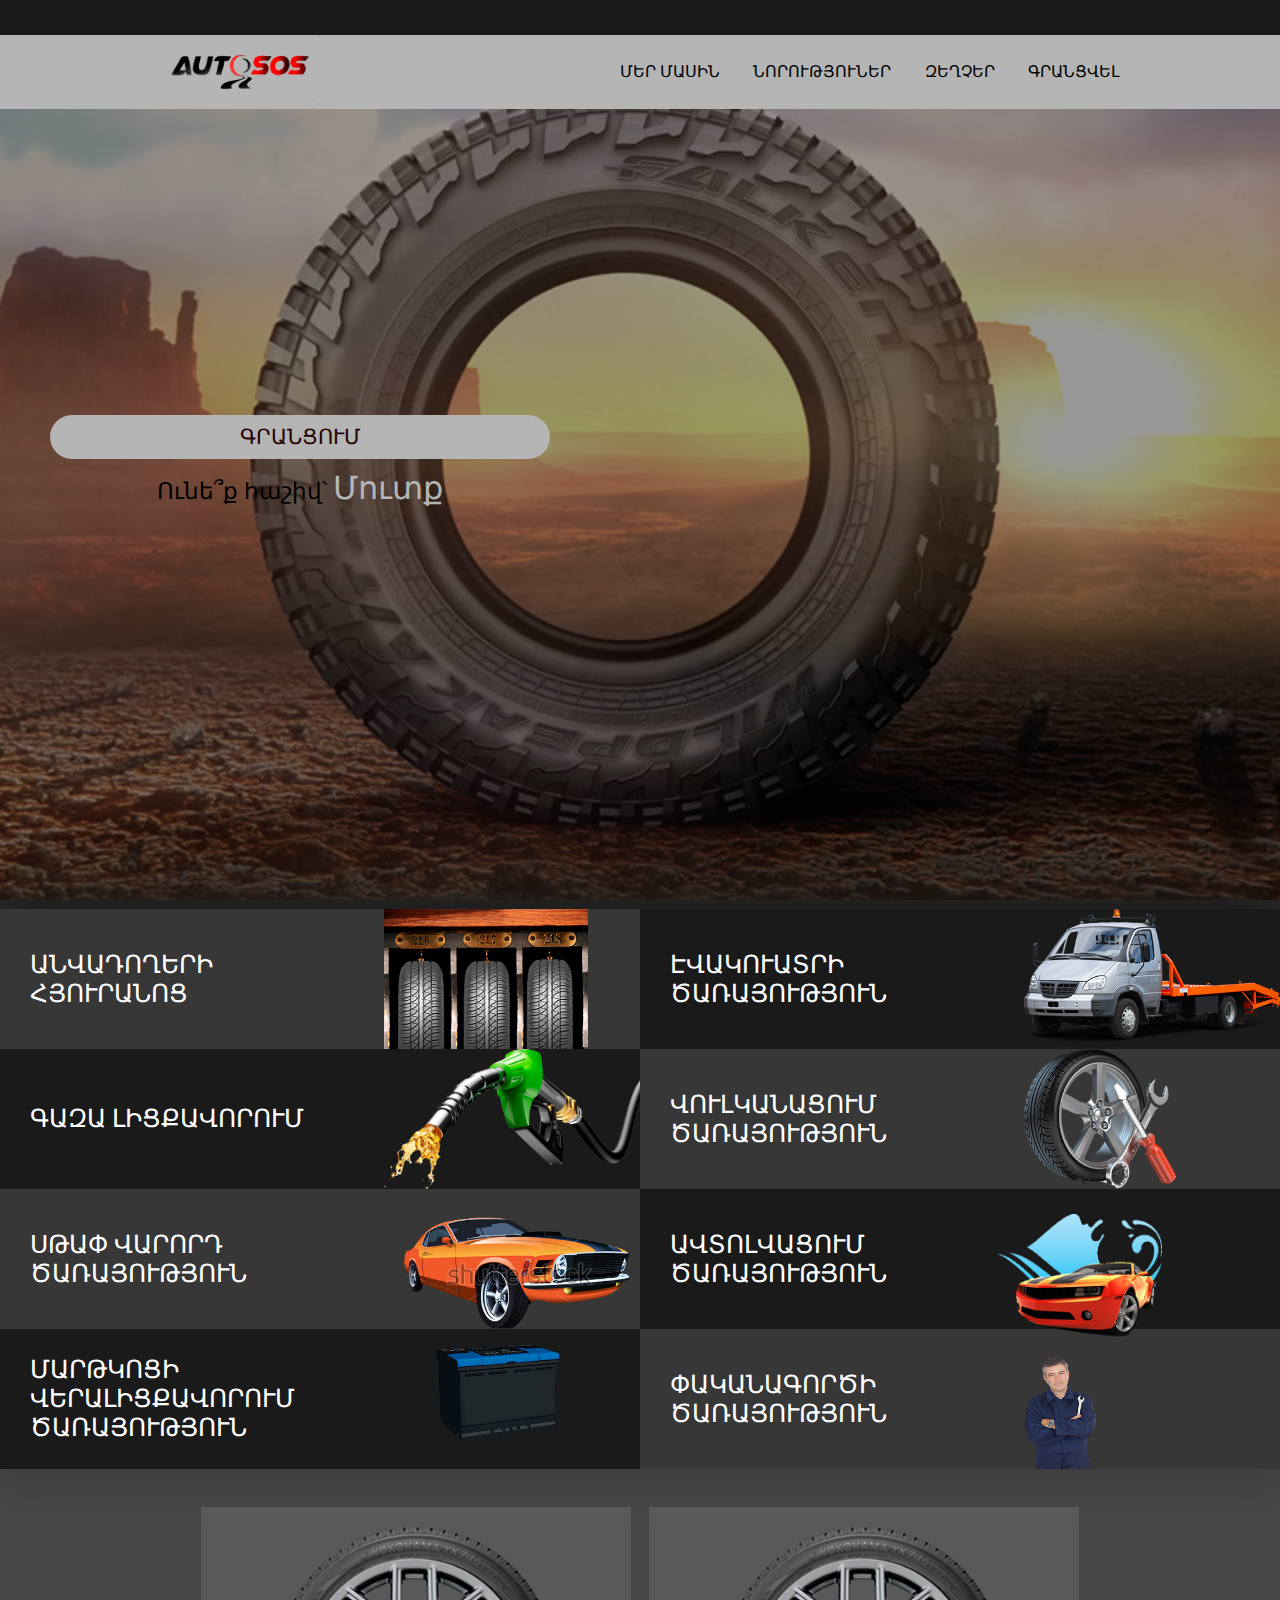
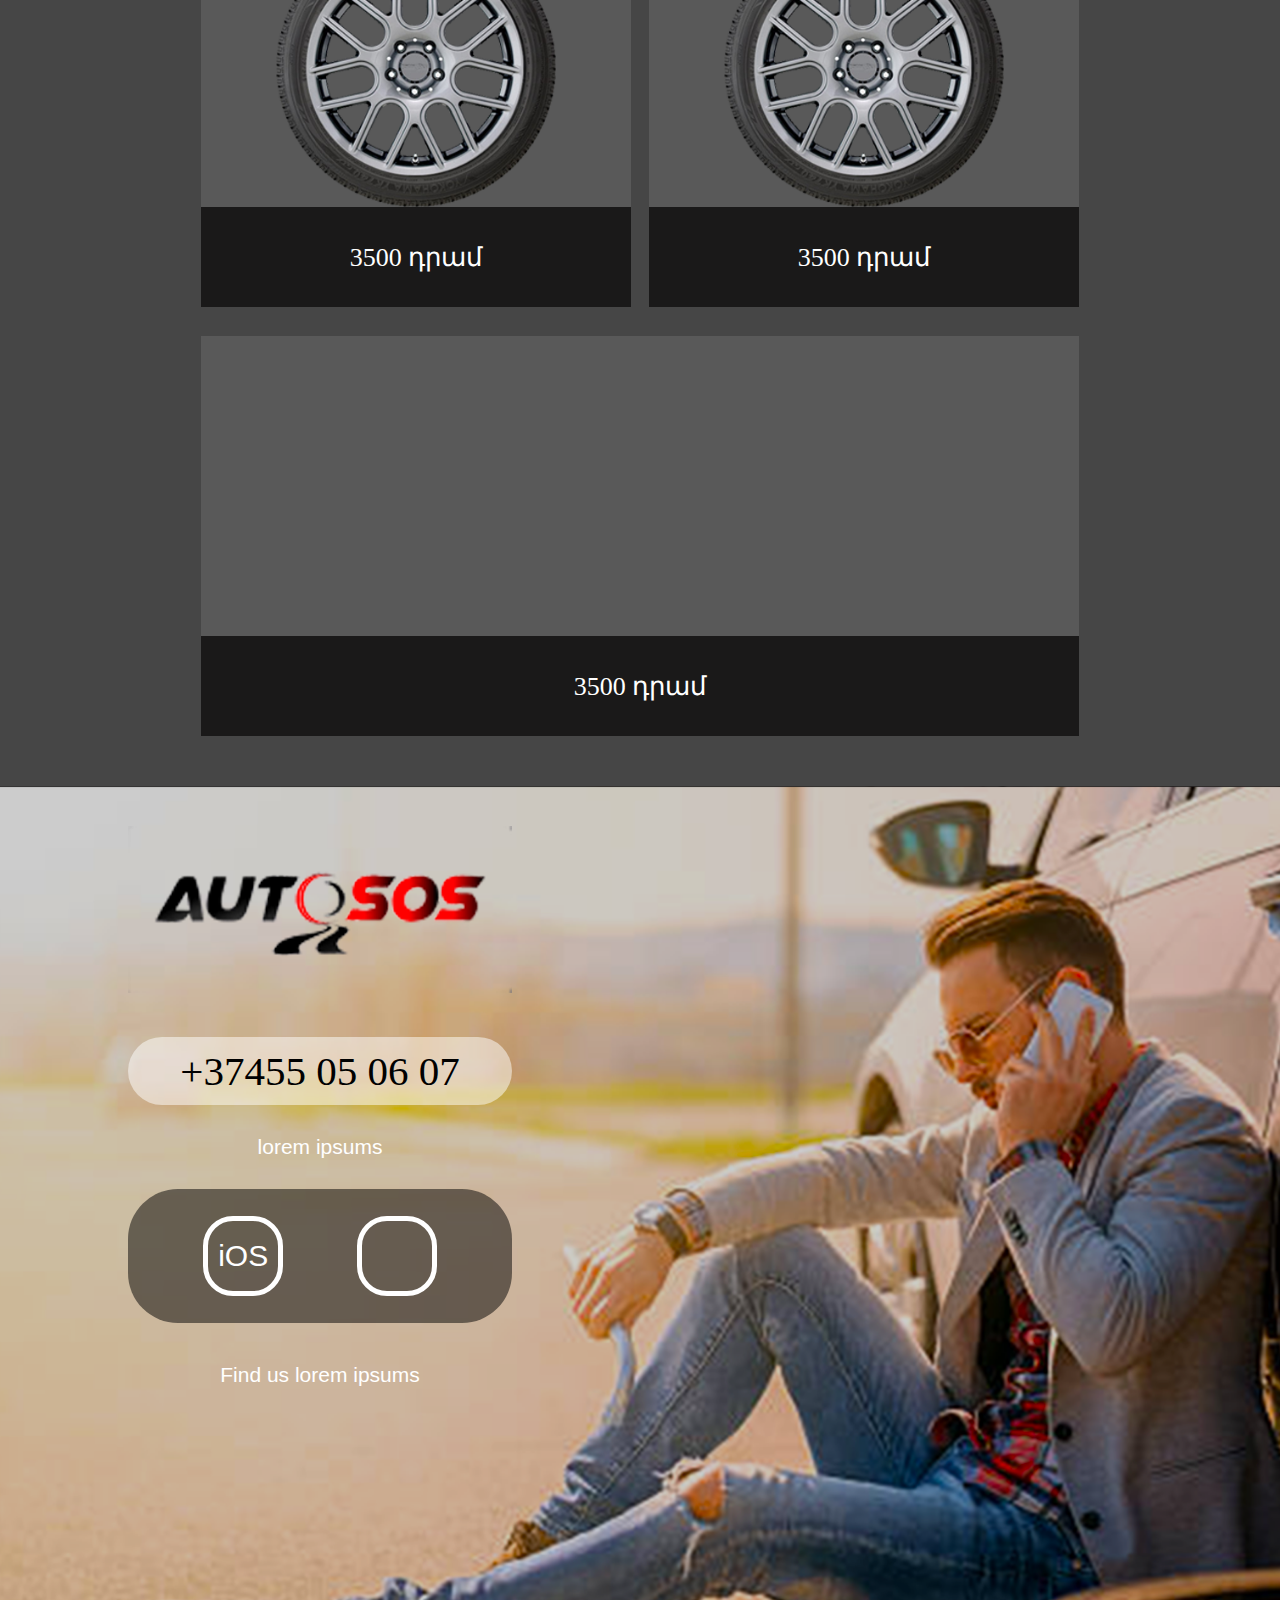
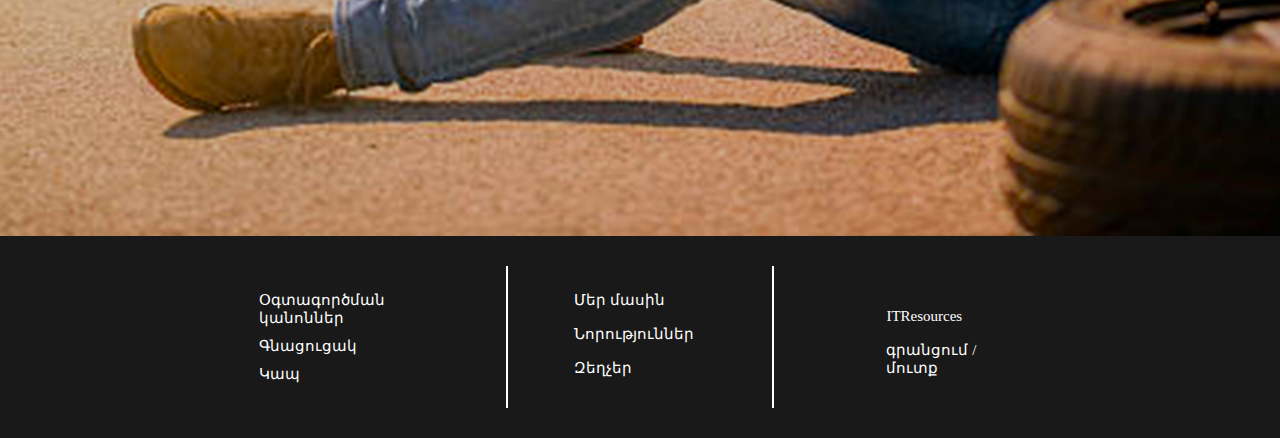
<file: index.html>
<!DOCTYPE html>
<html lang="en">
<head>
	<meta charset="UTF-8">
	<meta name="viewport" content="width=device-width, initial-scale=1, shrink-to-fit=no">
	<title>AutoSOS</title>
	 <meta name="Description" content="“">
    <meta name="Keywords" content="">
    <link rel="stylesheet" href="css/style.css">
    <link rel="stylesheet" href="css/media.css">
    <link rel="icon" type="image/png" sizes="32x32" href="">
    <link rel="icon" type="image/png" sizes="16x16" href="">
    <link rel="stylesheet" href="https://use.fontawesome.com/releases/v5.2.0/css/all.css" integrity="sha384-hWVjflwFxL6sNzntih27bfxkr27PmbbK/iSvJ+a4+0owXq79v+lsFkW54bOGbiDQ" crossorigin="anonymous">
    <meta name="msapplication-TileColor" content="#da532c">
    <meta name="theme-color" content="#ffffff">
</head>
<body >
	<header>
		<div class="headerEmptyLine"></div>
		<div class="navbar">
			<nav id="responsiveMenu">
				<div class="logo">
					<a href="index.html"><img src="img/logo.png" alt="logo"></a>
				</div>
				<ul class="headerMenu">
					<li><a href="aboutUs.html">մեր մասին</a></li>
					<li><a href="news.html">նորություներ</a></li>
					<li><a href="sale.html">զեղչեր</a></li>
					<li><a class="registrationButton">գրանցվել</a></li>
					<li>
				      <a href="#">
				        <i class="fa fa-bars"></i>
				      </a>
   					</li>
				</ul>
			</nav>
		</div>
	</header>
	<div class="registrInfo">
			<form class="registrForm" action="reg.php" method="post">
				<input name="name" type="text" placeholder="անուն ազգանուն" onfocus="this.placeholder = ''" onblur="this.placeholder = 'անուն ազգանուն'" required>
				<input name="email" type="email" placeholder="էլ․ փոստ" onfocus="this.placeholder = ''" onblur="this.placeholder = 'էլ․ փոստ'" required>
				<input name="phone" type="text" placeholder="հեռախոսահամար" onfocus="this.placeholder = ''" onblur="this.placeholder = 'հեռախոսահամար'" required>
				<input name="username" type="text" placeholder="օգտվողի անուն" onfocus="this.placeholder = ''" onblur="this.placeholder = 'օգտվողի անուն'" required>
				<div class="passwordAndEye">
					<input name="password" class="passwordEye" type="password" placeholder="Գաղտնաբառ" required onfocus="this.placeholder = ''" onblur="this.placeholder = 'Գաղտնաբառ'">
					<span class="passEye"><i class="fas fa-eye-slash"></i></span>
				</div>
				<input name="submit" type="submit" value="Գրանցում">
			</form>
			<form class="loginform" action="login.php" method="post">
				<input name="email" type="email" placeholder="օգտվողի անուն" required onfocus="this.placeholder = ''" onblur="this.placeholder = 'էլ․ փոստ'">
				<div class="passwordAndEye">
					<input name="password" class="passwordEye" required type="password" placeholder="Գաղտնաբառ" onfocus="this.placeholder = ''" onblur="this.placeholder = 'Գաղտնաբառ'">
					<span class="passEye"><i class="fas fa-eye-slash"></i></span>
				</div>
				<input name="submit" type="submit" value="Մուտք">
			</form>
		</div>
	<main >
		<div class="registrSection">
			<div>
				<div class="registration">
					<div>
						<button class="regButton">Գրանցում</button>
						<p>Ունե՞ք հաշիվ՝ <a class="logInLink">Մուտք</a></p>
					</div>
				</div>
				<!-- <div class="registrInfo">
					<form class="registrForm" action="reg.php" method="post">
						<input name="name" type="text" placeholder="անուն" required onfocus="this.placeholder = ''" onblur="this.placeholder = 'անուն'">
						<input name="phone" type="text" placeholder="հեռախոսահամար" required onfocus="this.placeholder = ''" onblur="this.placeholder = 'հեռախոսահամար'">
						<input name="email" type="email" placeholder="էլ․ փոստ" required onfocus="this.placeholder = ''" onblur="this.placeholder = 'էլ․ փոստ'">
						<div class="passwordAndEye">
							<input name="password" class="passwordEye" required type="password" placeholder="Գաղտնաբառ" onfocus="this.placeholder = ''" onblur="this.placeholder = 'Գաղտնաբառ'">
							<span class="passEye"><i class="fas fa-eye-slash"></i></span>
						</div>
						<input name="submit" type="submit" value="Գրանցում">
					</form>
					<form class="loginform" action="login.php" method="post">
						<input name="email" type="email" placeholder="էլ․ փոստ" onfocus="this.placeholder = ''" onblur="this.placeholder = 'էլ․ փոստ'">
						<div class="passwordAndEye">
							<input name="password" class="passwordEye" type="password" placeholder="Գաղտնաբառ" onfocus="this.placeholder = ''" onblur="this.placeholder = 'Գաղտնաբառ'">
							<span class="passEye"><i class="fas fa-eye-slash"></i></span>
						</div>
						<input name="submit" type="submit" value="Մուտք">
					</form>
				</div> -->
			</div>
		</div>
		<div class="servicesSection body">
			<div class="serviceItem  ">
				<div class="serviceDesc">
					<p> <a href="wheelBank.html">անվադողերի հյուրանոց</a></p>
				</div>
				<div class="servicePic"><img class="positionedPic3" src="img/services/1.png" alt=""></div>
			</div>
			<div class="serviceItem">
				<div class="serviceDesc">
					<p><a href="order.html">էվակուատրի ծառայություն</a></p>
				</div>
				<div class="servicePic"><img src="img/services/2.png" alt=""></div>
			</div>
			<div class="serviceItem   darkBack">
				<div class="serviceDesc">
					<p><a href="order.html">գազա լիցքավորում</a></p>
				</div>
				<div class="servicePic"><img class="positionedPic4" src="img/services/3.png" alt=""></div>
			</div>
			<div class="serviceItem  slowBack">
				<div class="serviceDesc">
					<p><a href="order.html">Վուլկանացում ծառայություն</a></p>
				</div>
				<div class="servicePic"><img src="img/services/4.png" alt=""></div>
			</div>
			<div class="serviceItem  ">
				<div class="serviceDesc ">
					<p><a href="order.html">Սթափ վարորդ ծառայություն</a></p>
				</div>
				<div class="servicePic"><img class="positionedPic" src="img/services/5.png" alt=""></div>
			</div>
			<div class="serviceItem ">
				<div class="serviceDesc">
					<p><a href="order.html">Ավտոլվացում  ծառայություն</a></p>
				</div>
				<div  class="servicePic"><img class="positionedPic2" src="img/services/6.png" alt=""></div>
			</div>
			<div class="serviceItem  darkBack">
				<div class="serviceDesc">
					<p><a href="order.html">Մարթկոցի վերալիցքավորում ծառայություն</a></p>
				</div>
				<div class="servicePic"><img class="positionedPic5" src="img/services/7.png" alt=""></div>
			</div>
			<div class="serviceItem  slowBack">
				<div class="serviceDesc">
					<p><a href="order.html">Փականագործի ծառայություն</a></p>
				</div>
				<div class="servicePic"><img class="positionedPic1" src="img/services/8.png" alt=""></div>
			</div>
			

		</div>
		<div class="pricesSection body">
			<div class="container">
				<div class="twoParts priceItem">
					<div class="pricePicPart">
						<div class="picture">
							<img src="img/priceCal.png" alt="">
						</div>
					</div>
					<div class="priceInfo">
						<span>3500 դրամ</span>
					</div>
				</div>
				<div class="twoParts priceItem">
					<div class="pricePicPart">
						<div class="picture">
							<img src="img/priceCal.png" alt="">
						</div>
					</div>
					<div class="priceInfo">
						<span>3500 դրամ</span>
					</div>
				</div>
				<div class="onePart priceItem">
					<div class="pricePicPart"></div>
					<div class="priceInfo">
						<span>3500 դրամ</span>
					</div>
				</div>
			</div>
		</div>
		<div class="popupContact">
			<div class="contactUs">
				<form action="" class="sendMessage">
					<input name="name" type="text" class="name" required placeholder="name" required>
					<input name="email" type="email" class="email" required placeholder="email" required>
					<textarea name="message" name="" id="" cols="30" rows="10" class="message" required placeholder="message" required></textarea>
					<input type="submit" class="submit" value="send">
				</form>
				<span class="closePopup"><i class="fas fa-times"></i></span>
			</div>
		</div>
	</main>
	<footer >
		<div class="contactSection body">
			<div>
				<div class="contactInfo">
					<div>
						<div class="logoPart">
							<img src="img/logo1.png" alt="">
						</div>
						<div class="phoneNumber">
							<span>+37455 05 06 07</span>
						</div>
						<div class="findUs">
							<p>lorem ipsums</p>
						</div>
						<div class="socPages">
							<div>
								<span>iOS</span>
							</div>
							<div>
								<span class="android">
									<i class="fab fa-android"></i>
								</span>
							</div>
						</div>
						<div class="findUs findUsSoc">
							<p>Find us lorem ipsums</p>
						</div>
					</div>
				</div>
			</div>
		</div>
		<div class="container">	
			<div class="footerItem">
				<ul>
					<li><a href="">Օգտագործման կանոններ</a></li>
					<li><a href="">Գնացուցակ</a></li>
					<li><a class="contactLink">Կապ</a></li>
				</ul>
			</div>
			<div class="footerItem itemBorder">
				<ul>
					<li><a href="aboutUs.html">Մեր մասին</a></li>
					<li><a href="news.html">Նորություններ</a></li>
					<li><a href="sale.html">Զեղչեր</a></li>
				</ul>
			</div>
			<div class="footerItem">
				<ul>
					<li class="socLinks">
						<a href=""><i class="fab fa-facebook-square"></i></a>
						<a href=""><i class="fab fa-instagram"></i></a>
						<a href=""><i class="fab fa-twitter-square"></i></a>
					</li>
					<li><a href="itresources.am">ITResources</a></li>
					<li>
						<a class=" registrationButton footerRegLogin registr">գրանցում</a> / 
						<a class=" logInLink footerRegLogin login">մուտք</a>
					</li>
				</ul>
			</div>
		</div>
	</footer>

	<script src="js/jquery-3.2.1.js"></script>
	<script src="js/main.js"></script>
</body>
</html>
</file>
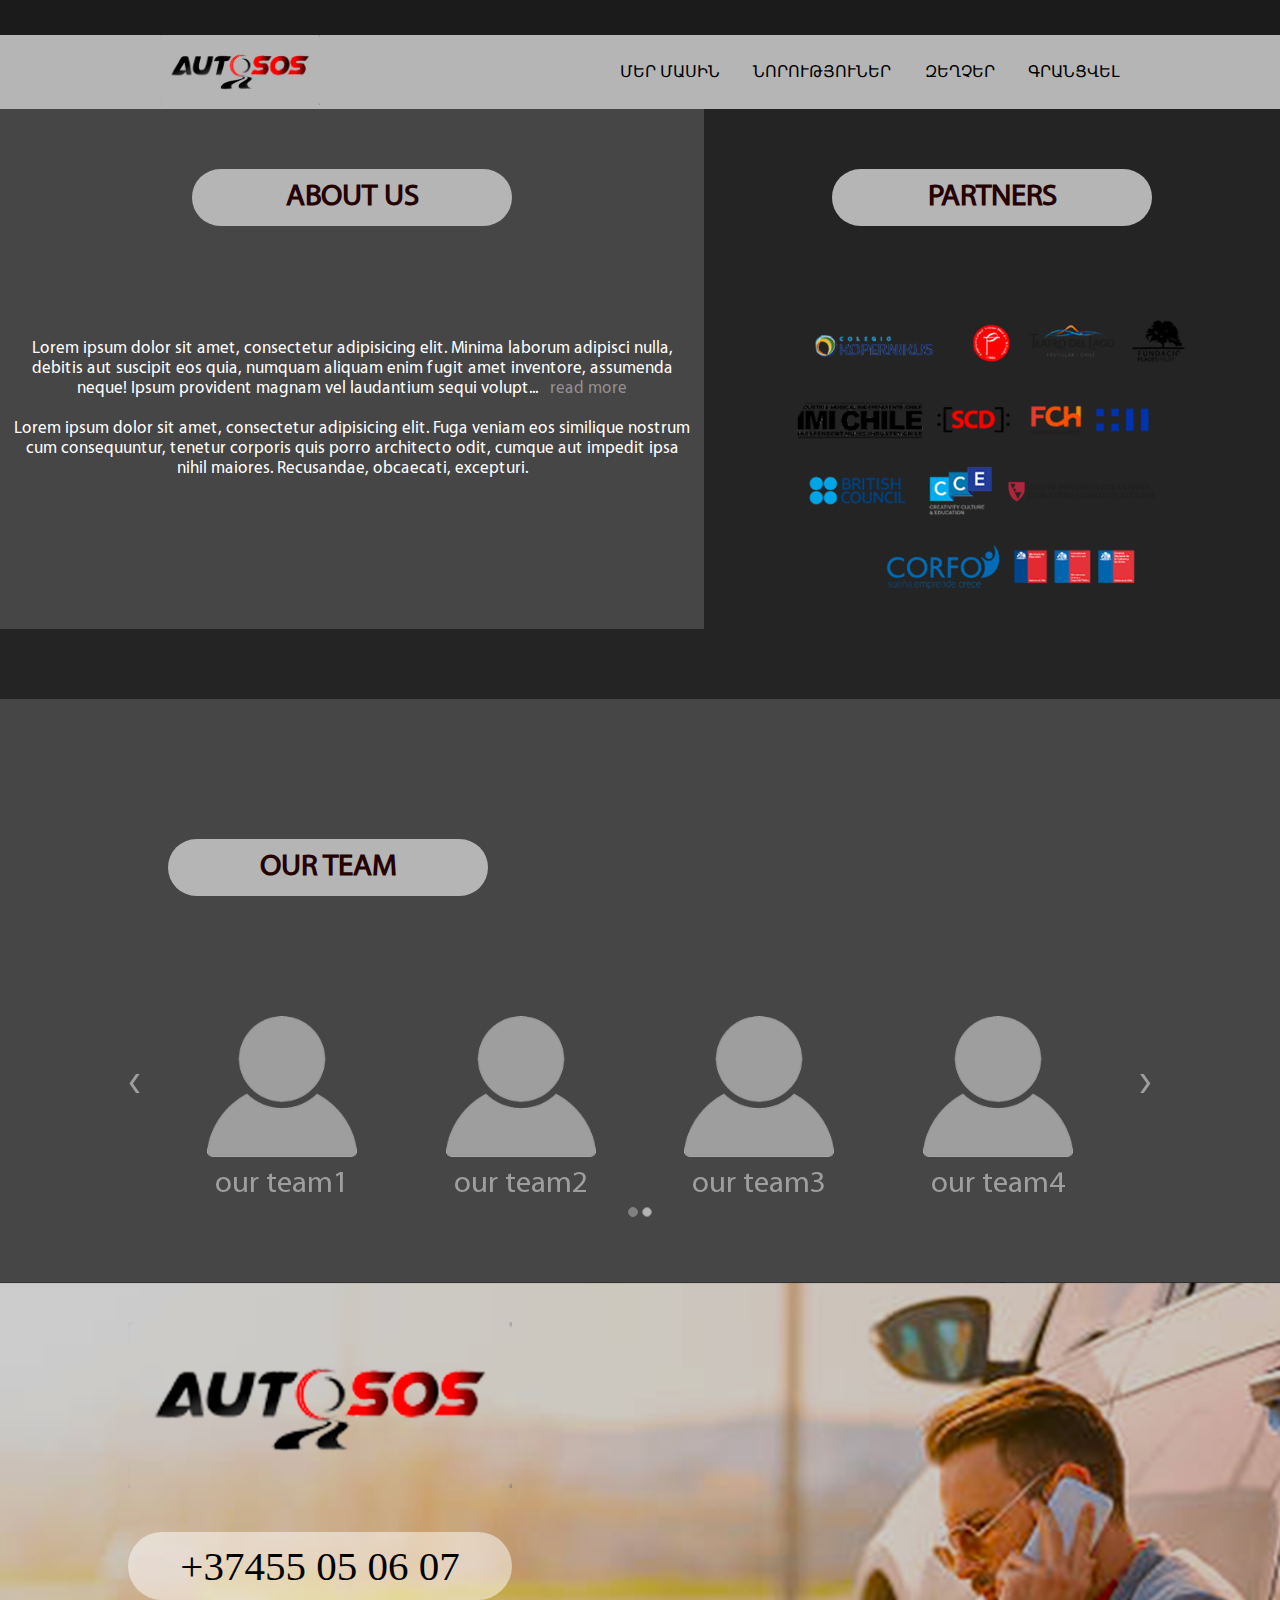
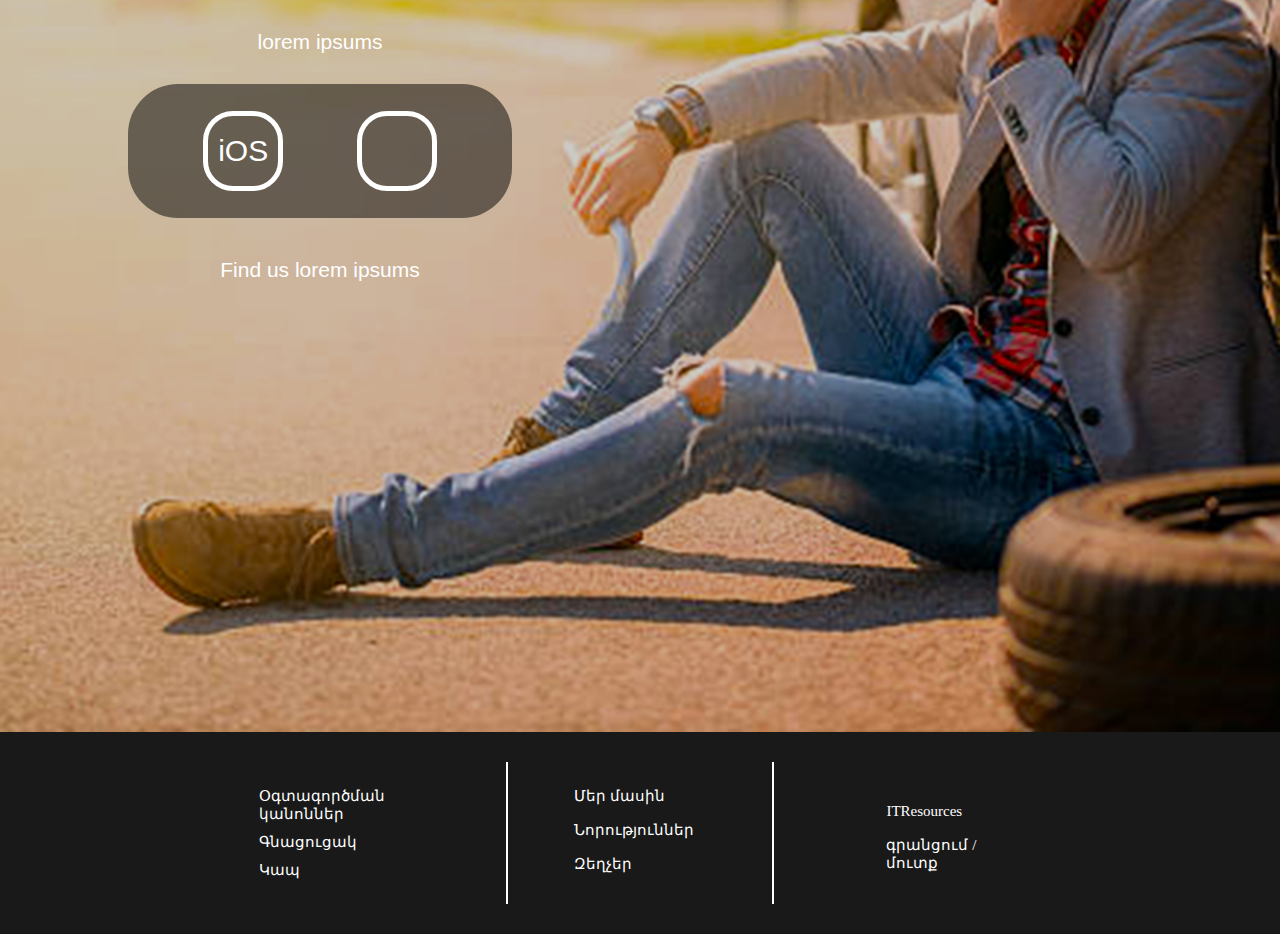
<file: aboutUs.html>
<!DOCTYPE html>
<html lang="en">
<head>
	<meta charset="UTF-8">
	<meta name="viewport" content="width=device-width, initial-scale=1, shrink-to-fit=no">
	<title>AutoSOS</title>
	 <meta name="Description" content="“">
    <meta name="Keywords" content="">
    <link rel="stylesheet" href="css/owl.carousel.min.css">
    <link rel="stylesheet" href="css/owl.theme.default.min.css">
    <link rel="stylesheet" href="css/style.css">
    <link rel="stylesheet" href="css/about.css">
    <link rel="stylesheet" href="css/media.css">
    <link rel="icon" type="image/png" sizes="32x32" href="">
    <link rel="icon" type="image/png" sizes="16x16" href="">
    <link rel="stylesheet" href="https://use.fontawesome.com/releases/v5.2.0/css/all.css" integrity="sha384-hWVjflwFxL6sNzntih27bfxkr27PmbbK/iSvJ+a4+0owXq79v+lsFkW54bOGbiDQ" crossorigin="anonymous">
    <meta name="msapplication-TileColor" content="#da532c">
    <meta name="theme-color" content="#ffffff">
</head>
<body>
	<header>
		<div class="headerEmptyLine"></div>
		<div class="navbar">
			<nav>
				<div class="logo">
					<a href="index.html"><img src="img/logo.png" alt="logo"></a>
				</div>
				<ul class="headerMenu">
					<li><a href="aboutUs.html">մեր մասին</a></li>
					<li><a href="news.html">նորություներ</a></li>
					<li><a href="sale.html">զեղչեր</a></li>
					<li><a class="registrationButton">գրանցվել</a></li>
					<li>
				      <a href="#">
				        <i class="fa fa-bars"></i>
				      </a>
   					</li>
				</ul>
			</nav>
		</div>
	</header>
	<main class="body">
		<div class="aboutUsSection">
			<div class="aboutPartners">
				<div class="title">
					<h2 class="aboutPartTitle">About us</h2>
				</div>
				<div class="description">
					<p class="comment more">Lorem ipsum dolor sit amet, consectetur adipisicing elit. Minima laborum adipisci nulla, debitis aut suscipit eos quia, numquam aliquam enim fugit amet inventore, assumenda neque! Ipsum provident magnam vel laudantium sequi voluptatibus quidem, aut accusamus architecto animi maiores iusto consequuntur culpa cum eveniet ab, dicta ducimus est repellendus voluptates mollitia.</p>
					<p class="comment more">Lorem ipsum dolor sit amet, consectetur adipisicing elit. Fuga veniam eos similique nostrum cum consequuntur, tenetur corporis quis porro architecto odit, cumque aut impedit ipsa nihil maiores. Recusandae, obcaecati, excepturi.</p>
				</div>
				
			</div>
			<div class="partnerMembers">
				<div class="title">
					<h2 class="aboutPartTitle">partners</h2>
				</div>
				<div class="partnersPic"><img src="img/partners.png" alt=""></div>
			</div>
		</div>
		<div class="ourTeamSection">
			<div class="teamMembers">
				<h2 class="teamTitle">our team</h2>
			</div>
			
			<div class="teamMembers owl-carousel">
				<div class="teamMemItems item">
					<div class="image"><img src="img/member.png" alt=""></div>
					<p>our team1</p>
				</div>
				<div class="teamMemItems item">
					<div class="image"><img src="img/member.png" alt=""></div>
					<p>our team2</p>
				</div>
				<div class="teamMemItems item">
					<div class="image"><img src="img/member.png" alt=""></div>
					<p>our team3</p>
				</div>
				<div class="teamMemItems item">
					<div class="image"><img src="img/member.png" alt=""></div>
					<p>our team4</p>
				</div>
				<div class="teamMemItems item">
					<div class="image"><img src="img/member.png" alt=""></div>
					<p>our team5</p>
				</div>
				<div class="teamMemItems item">
					<div class="image"><img src="img/member.png" alt=""></div>
					<p>our team6</p>
				</div>
			</div>
		</div>
		

		<div class="registrInfo">
			<form class="registrForm" action="reg.php" method="post">
				<input name="name" type="text" placeholder="անուն ազգանուն" onfocus="this.placeholder = ''" onblur="this.placeholder = 'անուն ազգանուն'" required>
				<input name="email" type="email" placeholder="էլ․ փոստ" onfocus="this.placeholder = ''" onblur="this.placeholder = 'էլ․ փոստ'" required>
				<input name="phone" type="text" placeholder="հեռախոսահամար" onfocus="this.placeholder = ''" onblur="this.placeholder = 'հեռախոսահամար'" required>
				<input name="username" type="text" placeholder="օգտվողի անուն" onfocus="this.placeholder = ''" onblur="this.placeholder = 'օգտվողի անուն'" required>
				<div class="passwordAndEye">
					<input name="password" class="passwordEye" type="password" placeholder="Գաղտնաբառ" required onfocus="this.placeholder = ''" onblur="this.placeholder = 'Գաղտնաբառ'">
					<span class="passEye"><i class="fas fa-eye-slash"></i></span>
				</div>
				<input name="submit" type="submit" value="Գրանցում">
			</form>
			<form class="loginform" action="login.php" method="post">
				<input name="email" type="email" required placeholder="օգտվողի անուն" onfocus="this.placeholder = ''" onblur="this.placeholder = 'էլ․ փոստ'">
				<div class="passwordAndEye">
					<input name="password" required class="passwordEye" type="password" placeholder="Գաղտնաբառ" onfocus="this.placeholder = ''" onblur="this.placeholder = 'Գաղտնաբառ'">
					<span class="passEye"><i class="fas fa-eye-slash"></i></span>
				</div>
				<input name="submit" type="submit" value="Մուտք">
			</form>
		</div>

		<div class="popupContact">
			<div class="contactUs">
				<form action="" class="sendMessage">
					<input name="name" type="text" class="name" required placeholder="name" required>
					<input name="email" type="email" class="email" required placeholder="email" required>
					<textarea name="message" name="" id="" cols="30" rows="10" class="message" required placeholder="message" required></textarea>
					<input type="submit" class="submit" value="send">
				</form>
				<span class="closePopup"><i class="fas fa-times"></i></span>
			</div>
		</div>
	</main>
	<footer class="">
		<div class="contactSection body">
			<div>
				<div class="contactInfo">
					<div>
						<div class="logoPart">
							<img src="img/logo1.png" alt="">
						</div>
						<div class="phoneNumber">
							<span>+37455 05 06 07</span>
						</div>
						<div class="findUs">
							<p>lorem ipsums</p>
						</div>
						<div class="socPages">
							<div>
								<span>iOS</span>
							</div>
							<div>
								<span class="android">
									<i class="fab fa-android"></i>
								</span>
							</div>
						</div>
						<div class="findUs findUsSoc">
							<p>Find us lorem ipsums</p>
						</div>
					</div>
				</div>
			</div>
		</div>
		<div class="container">	
			<div class="footerItem">
				<ul>
					<li><a href="">Օգտագործման կանոններ</a></li>
					<li><a href="">Գնացուցակ</a></li>
					<li><a class="contactLink">Կապ</a></li>
				</ul>
			</div>
			<div class="footerItem itemBorder">
				<ul>
					<li><a href="aboutUs.html">Մեր մասին</a></li>
					<li><a href="news.html">Նորություններ</a></li>
					<li><a href="sale.html">Զեղչեր</a></li>
				</ul>
			</div>
			<div class="footerItem">
				<ul>
					<li class="socLinks">
						<a href=""><i class="fab fa-facebook-square"></i></a>
						<a href=""><i class="fab fa-instagram"></i></a>
						<a href=""><i class="fab fa-twitter-square"></i></a>
					</li>
					<li><a href="itresources.am">ITResources</a></li>
					<li>
						<a class="footerRegLogin registrNotIndex">գրանցում</a> / 
						<a class=" footerRegLogin login">մուտք</a>
					</li>
				</ul>
			</div>
		</div>
	</footer>

	<script src="js/jquery-3.2.1.js"></script>
    <script type="text/javascript" src="js/owl.carousel.min.js"></script>
	<script src="js/main.js"></script>
</body>
</html>
</file>
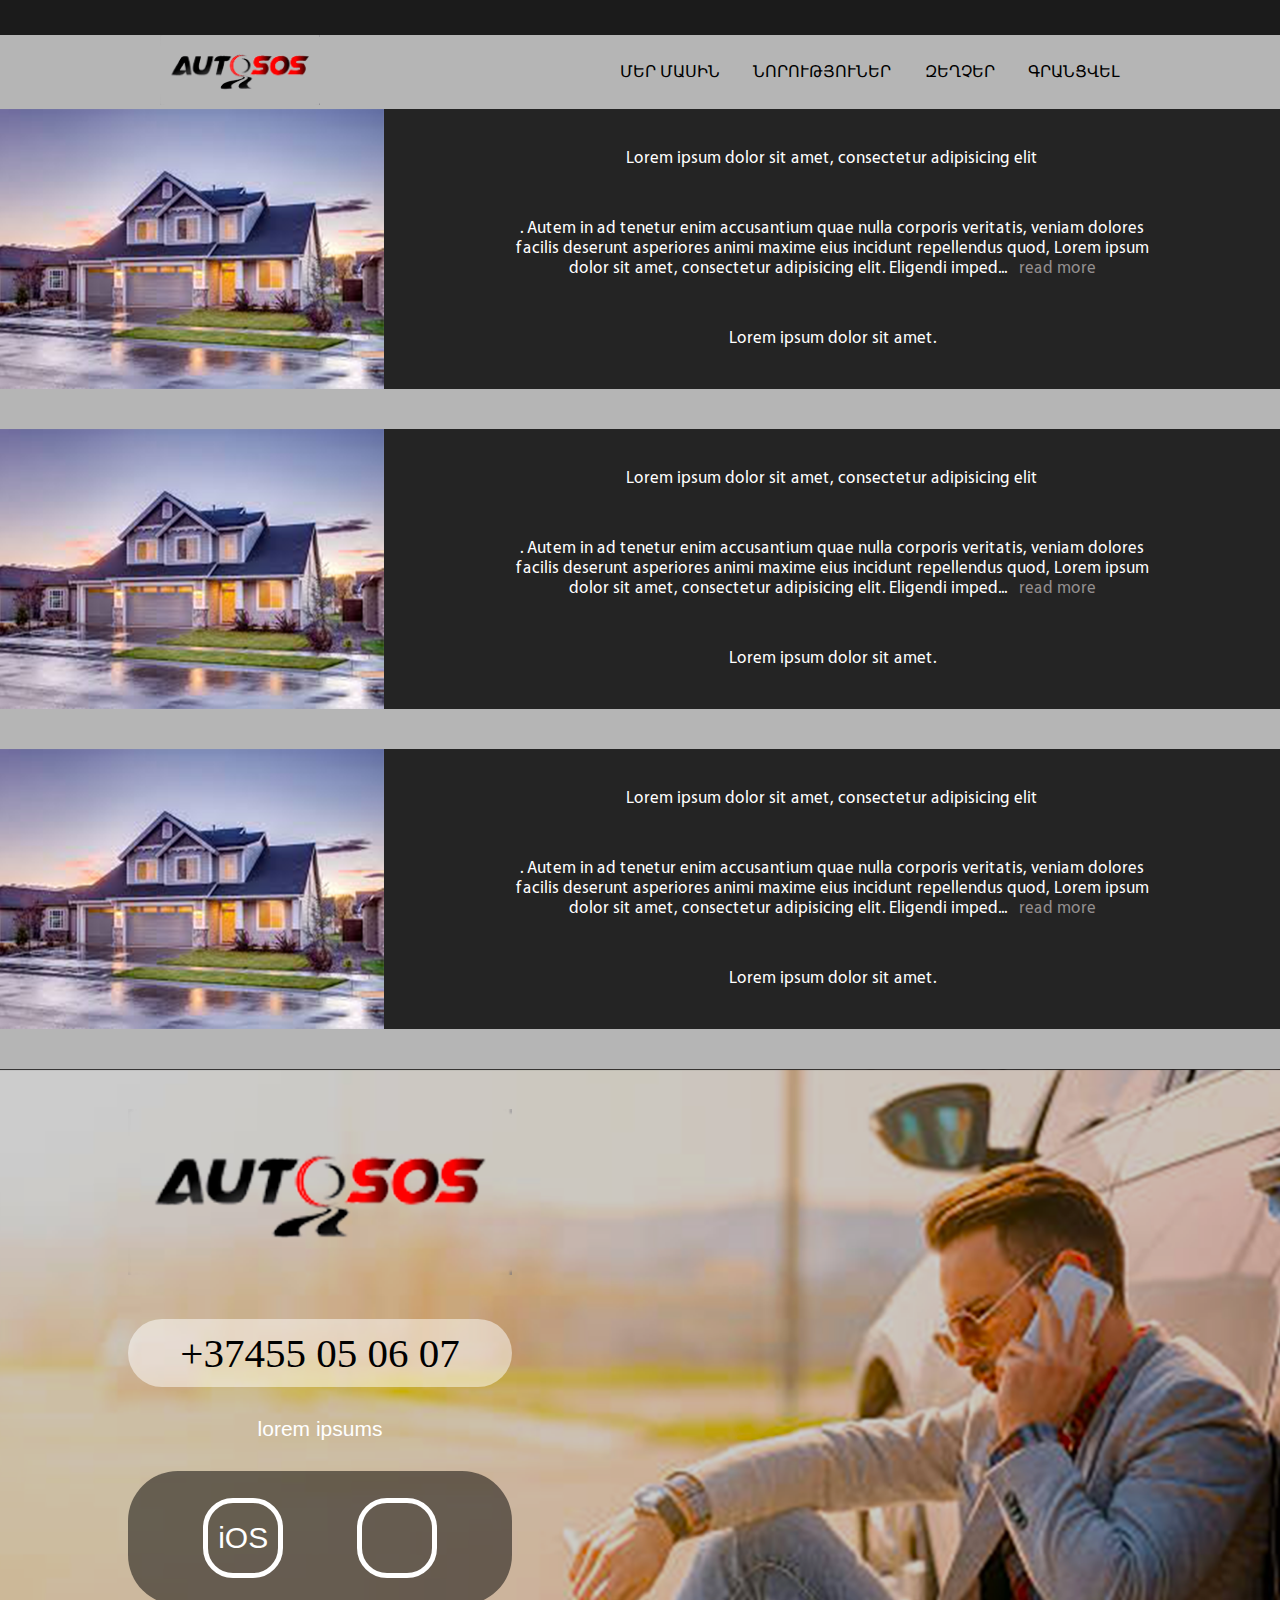
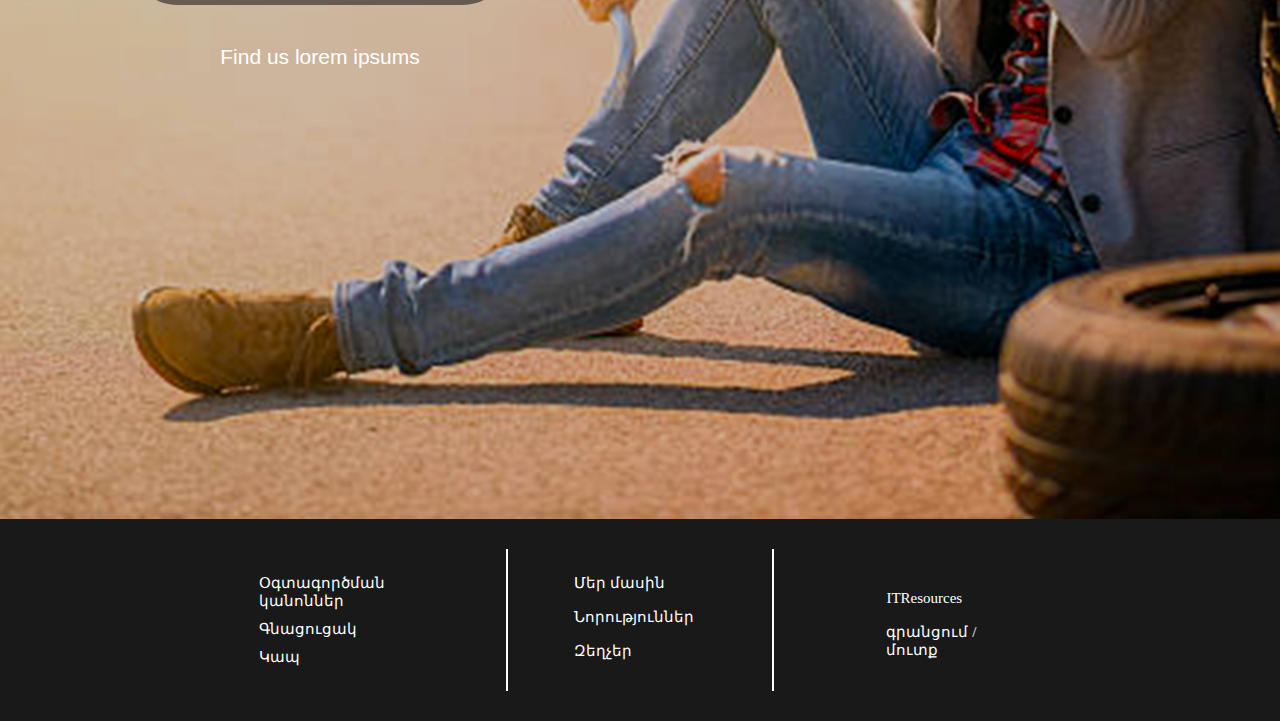
<file: news.html>
<!DOCTYPE html>
<html lang="en">
<head>
	<meta charset="UTF-8">
	<meta name="viewport" content="width=device-width, initial-scale=1, shrink-to-fit=no">
	<title>AutoSOS</title>
	 <meta name="Description" content="“">
    <meta name="Keywords" content="">
    <link rel="stylesheet" href="css/style.css">
    <link rel="stylesheet" href="css/news.css">
    <link rel="stylesheet" href="css/media.css">
    <link rel="icon" type="image/png" sizes="32x32" href="">
    <link rel="icon" type="image/png" sizes="16x16" href="">
    <link rel="stylesheet" href="https://use.fontawesome.com/releases/v5.2.0/css/all.css" integrity="sha384-hWVjflwFxL6sNzntih27bfxkr27PmbbK/iSvJ+a4+0owXq79v+lsFkW54bOGbiDQ" crossorigin="anonymous">
    <meta name="msapplication-TileColor" content="#da532c">
    <meta name="theme-color" content="#ffffff">
</head>
<body>
	<header>
		<div class="headerEmptyLine"></div>
		<div class="navbar">
			<nav>
				<div class="logo">
					<a href="index.html"><img src="img/logo.png" alt="logo"></a>
				</div>
				<ul class="headerMenu">
					<li><a href="aboutUs.html">մեր մասին</a></li>
					<li><a href="news.html">նորություներ</a></li>
					<li><a href="sale.html">զեղչեր</a></li>
					<li><a class="registrationButton">գրանցվել</a></li>
					<li>
				      <a href="#">
				        <i class="fa fa-bars"></i>
				      </a>
   					</li>
				</ul>
			</nav>
		</div>
	</header>
	<main class="body">
		<div class="newsSection ">
			<div class="newsItems">
				<div class="newsPictures">
					<img src="img/news.png" alt="">
				</div>
				<div class="newsContent">
					<p class="newsHeader">Lorem ipsum dolor sit amet, consectetur adipisicing elit</p>
					<p class="newsDescription comment more">. Autem in ad tenetur enim accusantium quae nulla corporis veritatis, veniam dolores facilis deserunt asperiores animi maxime eius incidunt repellendus quod, Lorem ipsum dolor sit amet, consectetur adipisicing elit. Eligendi impedit, optio voluptate magni natus quam, consectetur accusantium. Veritatis aliquam, repudiandae? Voluptas accusamus numquam amet, voluptates corporis minus molestias doloribus cum temporibus necessitatibus non velit! Assumenda dignissimos sequi aliquid non odio eligendi excepturi fugit dolore inventore, odit quia aliquam, minima natus. nobis!Lorem ipsum dolor sit amet, consectetur adipisicing elit. Odio, consectetur adipisicing elit. Odio, consectetur adipisicing elit. Odio, consectetur adipisicing elit. Odio, consectetur adipisicing elit. Odio, consectetur adipisicing elit. Odio, consectetur adipisicing elit. Odio, consectetur adipisicing elit. Odio, consectetur adipisicing elit. Odio, consectetur adipisicing elit. Odio, consectetur adipisicing elit. Odio, eum.</p>
					<p class="readMore">Lorem ipsum dolor sit amet.</p>
				</div>
			</div>
			<div class="newsItems">
				<div class="newsPictures">
					<img src="img/news.png" alt="">
				</div>
				<div class="newsContent">
					<p class="newsHeader">Lorem ipsum dolor sit amet, consectetur adipisicing elit</p>
					<p class="newsDescription comment more">. Autem in ad tenetur enim accusantium quae nulla corporis veritatis, veniam dolores facilis deserunt asperiores animi maxime eius incidunt repellendus quod, Lorem ipsum dolor sit amet, consectetur adipisicing elit. Eligendi impedit, optio voluptate magni natus quam, consectetur accusantium. Veritatis aliquam, repudiandae? Voluptas accusamus numquam amet, voluptates corporis minus molestias doloribus cum temporibus necessitatibus non velit! Assumenda dignissimos sequi aliquid non odio eligendi excepturi fugit dolore inventore, odit quia aliquam, minima natus. nobis!Lorem ipsum dolor sit amet, consectetur adipisicing elit. Odio, eum.</p>
					<p class="readMore">Lorem ipsum dolor sit amet.</p>
				</div>
			</div>
			<div class="newsItems">
				<div class="newsPictures">
					<img src="img/news.png" alt="">
				</div>
				<div class="newsContent">
					<p class="newsHeader">Lorem ipsum dolor sit amet, consectetur adipisicing elit</p>
					<p class="newsDescription comment more">. Autem in ad tenetur enim accusantium quae nulla corporis veritatis, veniam dolores facilis deserunt asperiores animi maxime eius incidunt repellendus quod, Lorem ipsum dolor sit amet, consectetur adipisicing elit. Eligendi impedit, optio voluptate magni natus quam, consectetur accusantium. Veritatis aliquam, repudiandae? Voluptas accusamus numquam amet, voluptates corporis minus molestias doloribus cum temporibus necessitatibus non velit! Assumenda dignissimos sequi aliquid non odio eligendi excepturi fugit dolore inventore, odit quia aliquam, minima natus. nobis!Lorem ipsum dolor sit amet, consectetur adipisicing elit. Odio, eum.</p>
					<p class="readMore">Lorem ipsum dolor sit amet.</p>
				</div>
			</div>									
		</div>
		<div class="registrInfo">
			<form class="registrForm" action="reg.php" method="post">
				<input name="name" type="text" placeholder="անուն ազգանուն" onfocus="this.placeholder = ''" onblur="this.placeholder = 'անուն ազգանուն'" required>
				<input name="email" type="email" placeholder="էլ․ փոստ" onfocus="this.placeholder = ''" onblur="this.placeholder = 'էլ․ փոստ'" required>
				<input name="phone" type="text" placeholder="հեռախոսահամար" onfocus="this.placeholder = ''" onblur="this.placeholder = 'հեռախոսահամար'" required>
				<input name="username" type="text" placeholder="օգտվողի անուն" onfocus="this.placeholder = ''" onblur="this.placeholder = 'օգտվողի անուն'" required>
				<div class="passwordAndEye">
					<input name="password" class="passwordEye" type="password" placeholder="Գաղտնաբառ" required onfocus="this.placeholder = ''" onblur="this.placeholder = 'Գաղտնաբառ'">
					<span class="passEye"><i class="fas fa-eye-slash"></i></span>
				</div>
				<input name="submit" type="submit" value="Գրանցում">
			</form>
			<form class="loginform" action="login.php" method="post">
				<input name="email" type="email" required placeholder="օգտվողի անուն" onfocus="this.placeholder = ''" onblur="this.placeholder = 'էլ․ փոստ'">
				<div class="passwordAndEye">
					<input name="password" required class="passwordEye" type="password" placeholder="Գաղտնաբառ" onfocus="this.placeholder = ''" onblur="this.placeholder = 'Գաղտնաբառ'">
					<span class="passEye"><i class="fas fa-eye-slash"></i></span>
				</div>
				<input name="submit" type="submit" value="Մուտք">
			</form>
		</div>
		<div class="popupContact">
			<div class="contactUs">
				<form action="" class="sendMessage">
					<input name="name" type="text" class="name" required placeholder="name" required>
					<input name="email" type="email" class="email" required placeholder="email" required>
					<textarea name="message" name="" id="" cols="30" rows="10" class="message" required placeholder="message" required></textarea>
					<input type="submit" class="submit" value="send">
				</form>
				<span class="closePopup"><i class="fas fa-times"></i></span>
			</div>
		</div>
	</main>
	<footer class="">
		<div class="contactSection body">
			<div>
				<div class="contactInfo">
					<div>
						<div class="logoPart">
							<img src="img/logo1.png" alt="">
						</div>
						<div class="phoneNumber">
							<span>+37455 05 06 07</span>
						</div>
						<div class="findUs">
							<p>lorem ipsums</p>
						</div>
						<div class="socPages">
							<div>
								<span>iOS</span>
							</div>
							<div>
								<span class="android">
									<i class="fab fa-android"></i>
								</span>
							</div>
						</div>
						<div class="findUs findUsSoc">
							<p>Find us lorem ipsums</p>
						</div>
					</div>
				</div>
			</div>
		</div>
		<div class="container">	
			<div class="footerItem">
				<ul>
					<li><a href="">Օգտագործման կանոններ</a></li>
					<li><a href="">Գնացուցակ</a></li>
					<li><a class="contactLink">Կապ</a></li>
				</ul>
			</div>
			<div class="footerItem itemBorder">
				<ul>
					<li><a href="aboutUs.html">Մեր մասին</a></li>
					<li><a href="news.html">Նորություններ</a></li>
					<li><a href="sale.html">Զեղչեր</a></li>
				</ul>
			</div>
			<div class="footerItem">
				<ul>
					<li class="socLinks">
						<a href=""><i class="fab fa-facebook-square"></i></a>
						<a href=""><i class="fab fa-instagram"></i></a>
						<a href=""><i class="fab fa-twitter-square"></i></a>
					</li>
					<li><a href="itresources.am">ITResources</a></li>
					<li>
						<a class="footerRegLogin registrNotIndex registrationButton">գրանցում</a> / 
						<a class="logInLink footerRegLogin login">մուտք</a>
					</li>
				</ul>
			</div>
		</div>
	</footer>

	<script src="js/jquery-3.2.1.js"></script>
	<script src="js/main.js"></script>
</body>
</html>
</file>
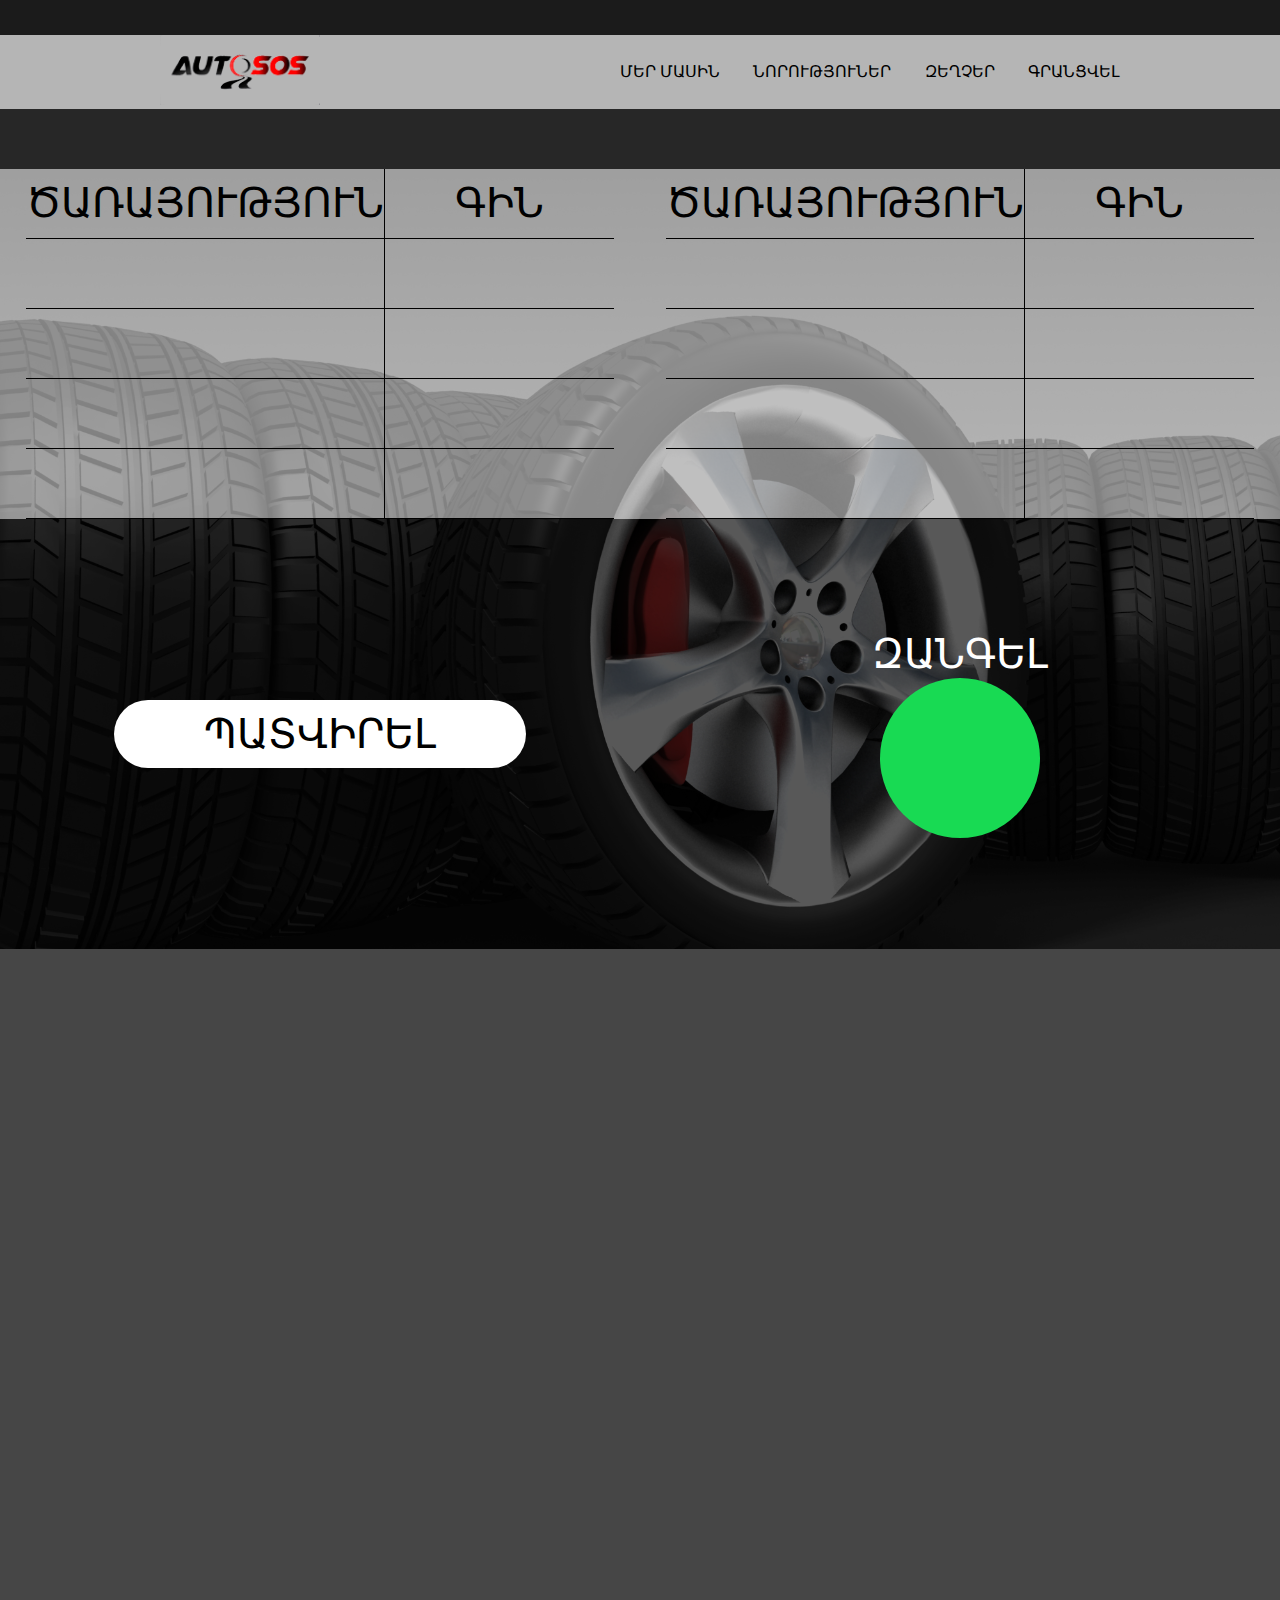
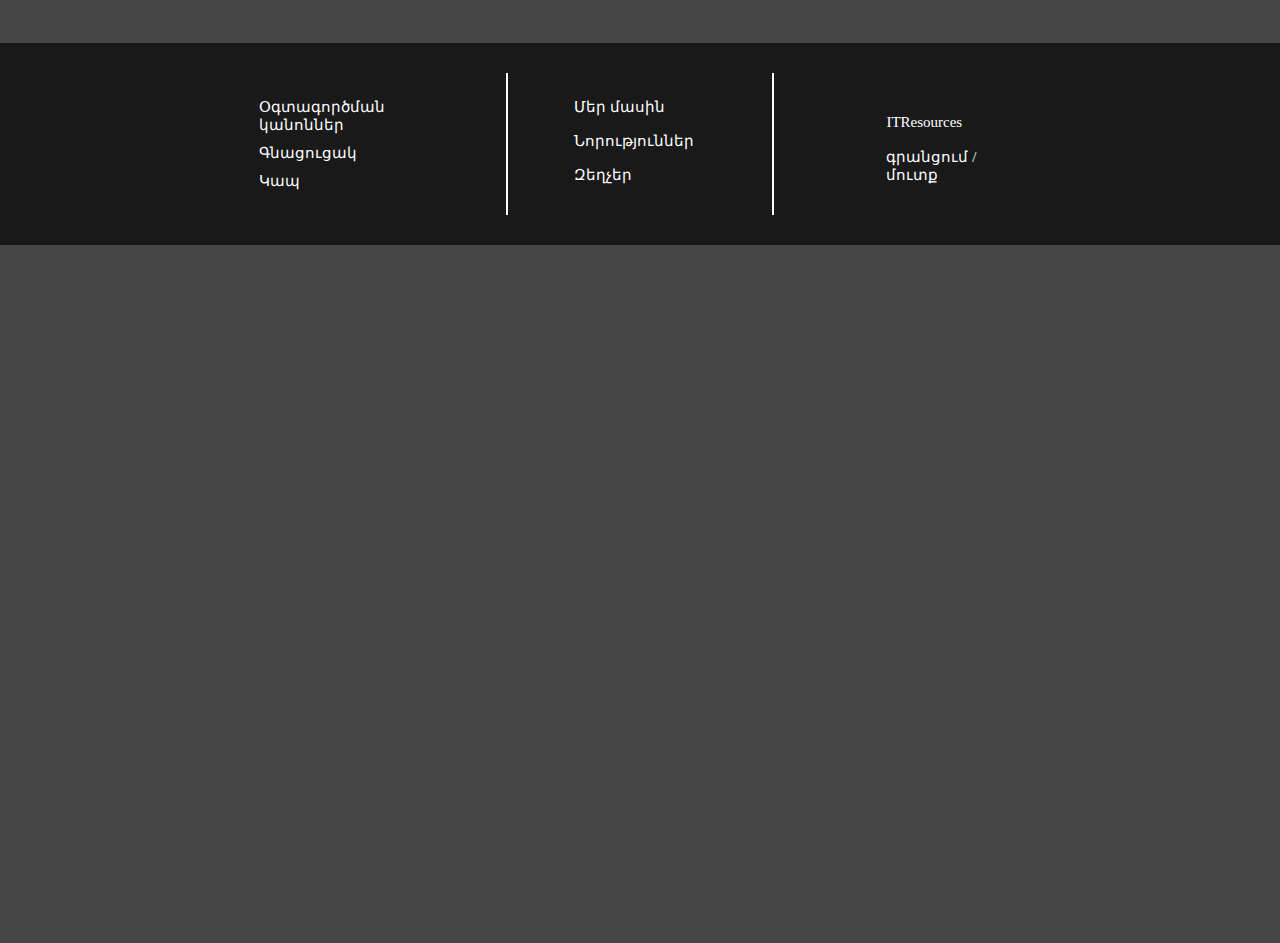
<file: order.html>
<!DOCTYPE html>
<html lang="en">
<head>
	<meta charset="UTF-8">
	<meta name="viewport" content="width=device-width, initial-scale=1, shrink-to-fit=no">
	<title>Orders</title>
	 <meta name="Description" content="“">
    <meta name="Keywords" content="">
    <link rel="stylesheet" href="css/style.css">
    <link rel="stylesheet" href="css/order.css">
    <link rel="stylesheet" href="css/media.css">
    <link rel="icon" type="image/png" sizes="32x32" href="">
    <link rel="icon" type="image/png" sizes="16x16" href="">
    <link rel="stylesheet" href="https://use.fontawesome.com/releases/v5.2.0/css/all.css" integrity="sha384-hWVjflwFxL6sNzntih27bfxkr27PmbbK/iSvJ+a4+0owXq79v+lsFkW54bOGbiDQ" crossorigin="anonymous">
    <meta name="msapplication-TileColor" content="#da532c">
    <meta name="theme-color" content="#ffffff">
</head>
<body>
	<header>
		<div class="headerEmptyLine"></div>
		<div class="navbar">
			<nav>
				<div class="logo">
					<a href="index.html"><img src="img/logo.png" alt="logo"></a>
				</div>
				<ul class="headerMenu">
					<li><a href="aboutUs.html">մեր մասին</a></li>
					<li><a href="news.html">նորություներ</a></li>
					<li><a href="sale.html">զեղչեր</a></li>
					<li><a class="registrationButton">գրանցվել</a></li>
					<li>
				      <a href="#">
				        <i class="fa fa-bars"></i>
				      </a>
   					</li>
				</ul>
			</nav>
		</div>
	</header>
	<main class="body">
		<div class="tableSection">
			<div class="blackBack">
				<div class="blackLine"></div>
				<div class="tablesBack">
					<table>
						<tr>
							<td class="rightBottom">Ծառայություն</td>
							<td class="onlyBottom">Գին</td>
						</tr>
						<tr>
							<td class="rightBottom"></td>
							<td class="onlyBottom"></td>
						</tr>
						<tr>
							<td class="rightBottom"></td>
							<td class="onlyBottom"></td>
						</tr>
						<tr>
							<td class="rightBottom"></td>
							<td class="onlyBottom"></td>
						</tr>
						<tr>
							<td class="rightBottom"></td>
							<td class="onlyBottom"></td>
						</tr>
					</table>
					<table>
						<tr>
							<td class="rightBottom">Ծառայություն</td>
							<td class="onlyBottom">Գին</td>
						</tr>
						<tr>
							<td class="rightBottom"></td>
							<td class="onlyBottom"></td>
						</tr>
						<tr>
							<td class="rightBottom"></td>
							<td class="onlyBottom"></td>
						</tr>
						<tr>
							<td class="rightBottom"></td>
							<td class="onlyBottom"></td>
						</tr>
						<tr>
							<td class="rightBottom"></td>
							<td class="onlyBottom"></td>
						</tr>
					</table>
				</div>
				
				<div class="orderAndCall">
					<div >
						<div class="toOrder">
							<a href="" >Պատվիրել</a>
						</div>
					</div>
					<div>
						<p class="callArm">Զանգել</p>
						<div  class="toCall">
							<a href=""><i class="fas fa-phone"></i></a>
						</div>
					</div>
				</div>
			</div>
		</div>
		<div style="width: 100%">
			<iframe width="100%" height="690" src="https://maps.google.com/maps?width=100%&amp;height=600&amp;hl=en&amp;q=1%20Grafton%20Street%2C%20Dublin%2C%20Ireland+(My%20Business%20Name)&amp;ie=UTF8&amp;t=&amp;z=14&amp;iwloc=B&amp;output=embed" frameborder="0" scrolling="no" marginheight="0" marginwidth="0"><a href="https://www.maps.ie/create-google-map/">Create Google Map</a></iframe>
		</div>
		<div class="registrInfo">
			<form class="registrForm" action="reg.php" method="post">
				<input name="name" type="text" placeholder="անուն ազգանուն" onfocus="this.placeholder = ''" onblur="this.placeholder = 'անուն ազգանուն'" required>
				<input name="email" type="email" placeholder="էլ․ փոստ" onfocus="this.placeholder = ''" onblur="this.placeholder = 'էլ․ փոստ'" required>
				<input name="phone" type="text" placeholder="հեռախոսահամար" onfocus="this.placeholder = ''" onblur="this.placeholder = 'հեռախոսահամար'" required>
				<input name="username" type="text" placeholder="օգտվողի անուն" onfocus="this.placeholder = ''" onblur="this.placeholder = 'օգտվողի անուն'" required>
				<div class="passwordAndEye">
					<input name="password" class="passwordEye" type="password" placeholder="Գաղտնաբառ" required onfocus="this.placeholder = ''" onblur="this.placeholder = 'Գաղտնաբառ'">
					<span class="passEye"><i class="fas fa-eye-slash"></i></span>
				</div>
				<input name="submit" type="submit" value="Գրանցում">
			</form>
			<form class="loginform" action="login.php" method="post">
				<input name="email" type="email" required placeholder="օգտվողի անուն" onfocus="this.placeholder = ''" onblur="this.placeholder = 'էլ․ փոստ'">
				<div class="passwordAndEye">
					<input name="password" required class="passwordEye" type="password" placeholder="Գաղտնաբառ" onfocus="this.placeholder = ''" onblur="this.placeholder = 'Գաղտնաբառ'">
					<span class="passEye"><i class="fas fa-eye-slash"></i></span>
				</div>
				<input name="submit" type="submit" value="Մուտք">
			</form>
		</div>
		<div class="popupContact">
			<div class="contactUs">
				<form action="" class="sendMessage">
					<input name="name" type="text" class="name" required placeholder="name" required>
					<input name="email" type="email" class="email" required placeholder="email" required>
					<textarea name="message" name="" id="" cols="30" rows="10" class="message" required placeholder="message" required></textarea>
					<input type="submit" class="submit" value="send">
				</form>
				<span class="closePopup"><i class="fas fa-times"></i></span>
			</div>
		</div>
	</main>
	<footer class="">
		<div class="container">	
			<div class="footerItem">
				<ul>
					<li><a href="">Օգտագործման կանոններ</a></li>
					<li><a href="">Գնացուցակ</a></li>
					<li><a class="contactLink">Կապ</a></li>
				</ul>
			</div>
			<div class="footerItem itemBorder">
				<ul>
					<li><a href="aboutUs.html">Մեր մասին</a></li>
					<li><a href="news.html">Նորություններ</a></li>
					<li><a href="sale.html">Զեղչեր</a></li>
				</ul>
			</div>
			<div class="footerItem">
				<ul>
					<li class="socLinks">
						<a href=""><i class="fab fa-facebook-square"></i></a>
						<a href=""><i class="fab fa-instagram"></i></a>
						<a href=""><i class="fab fa-twitter-square"></i></a>
					</li>
					<li><a href="itresources.am">ITResources</a></li>
					<li>
						<a class="footerRegLogin registrNotIndex registrationButton">գրանցում</a> / 
						<a class="logInLink footerRegLogin login">մուտք</a>
					</li>
				</ul>
			</div>
		</div>
	</footer>

	<script src="js/jquery-3.2.1.js"></script>
	<script src="js/main.js"></script>
</body>
</html>
</file>
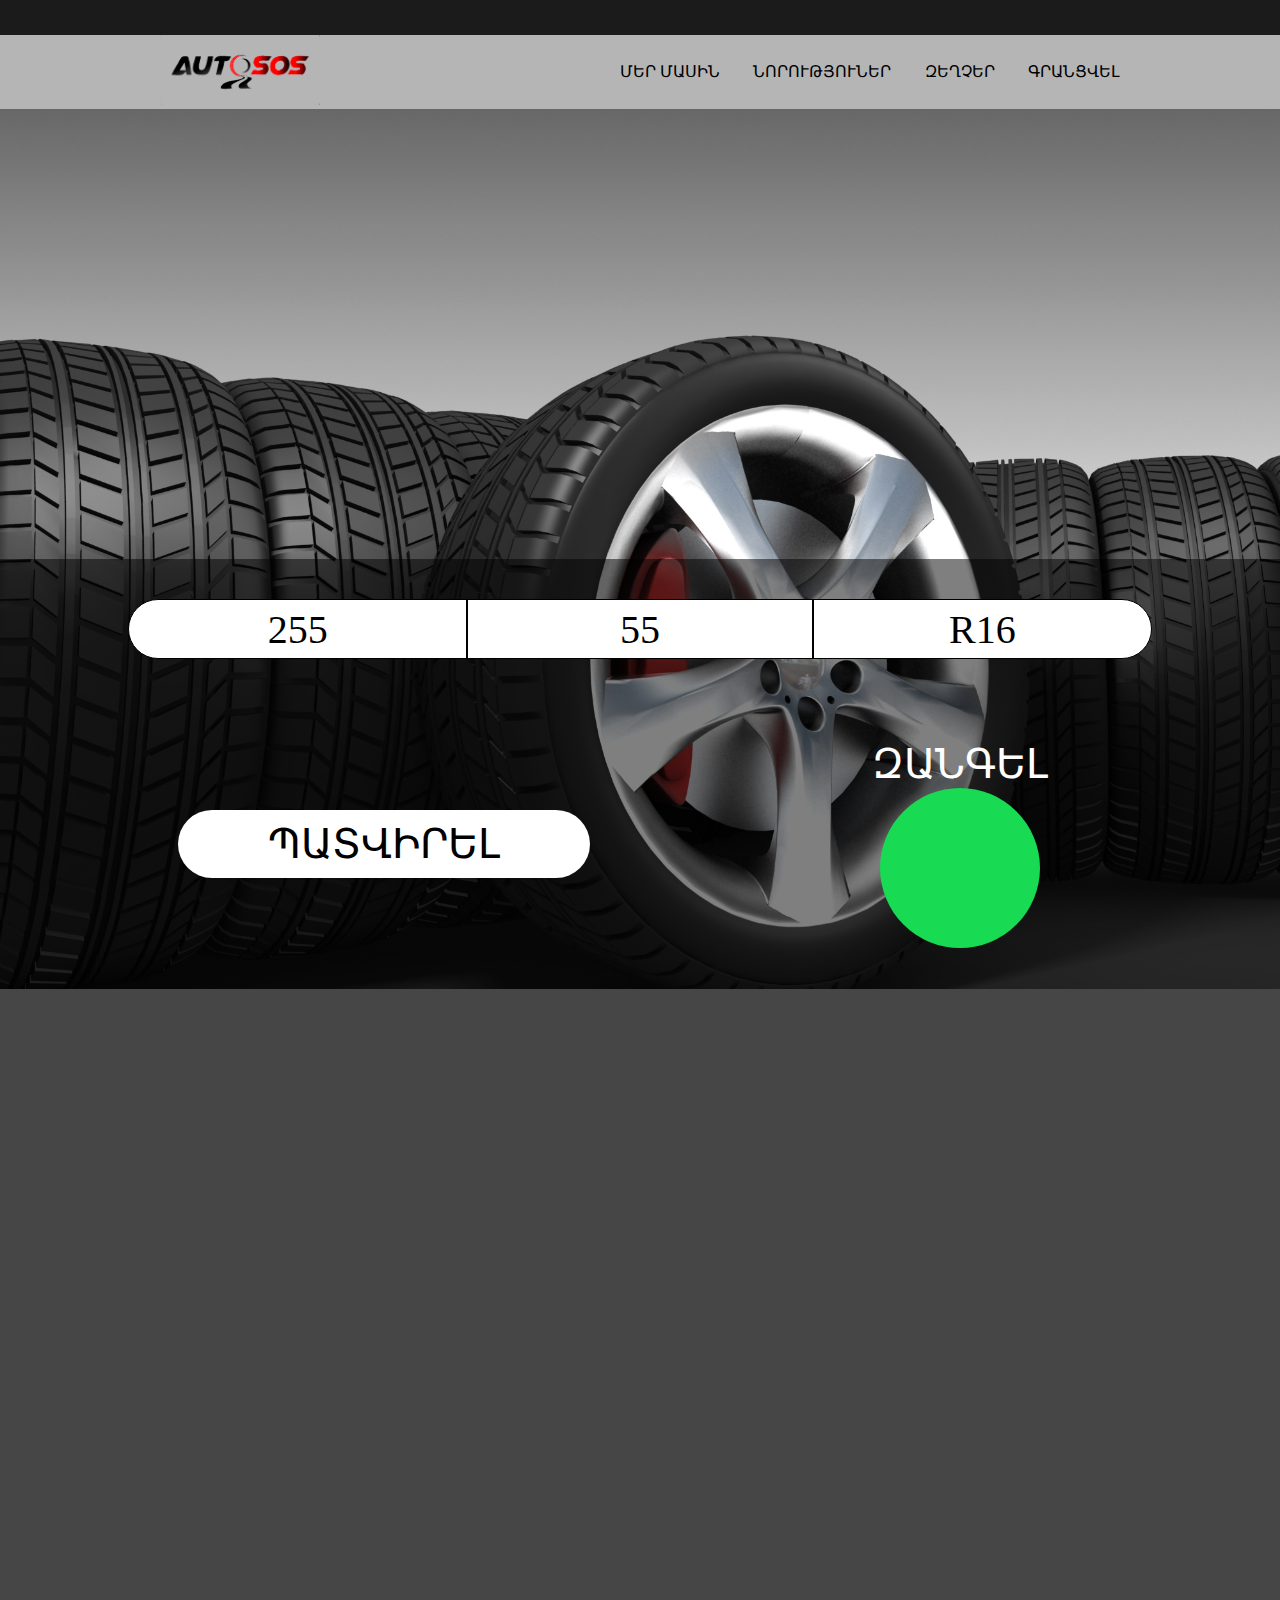
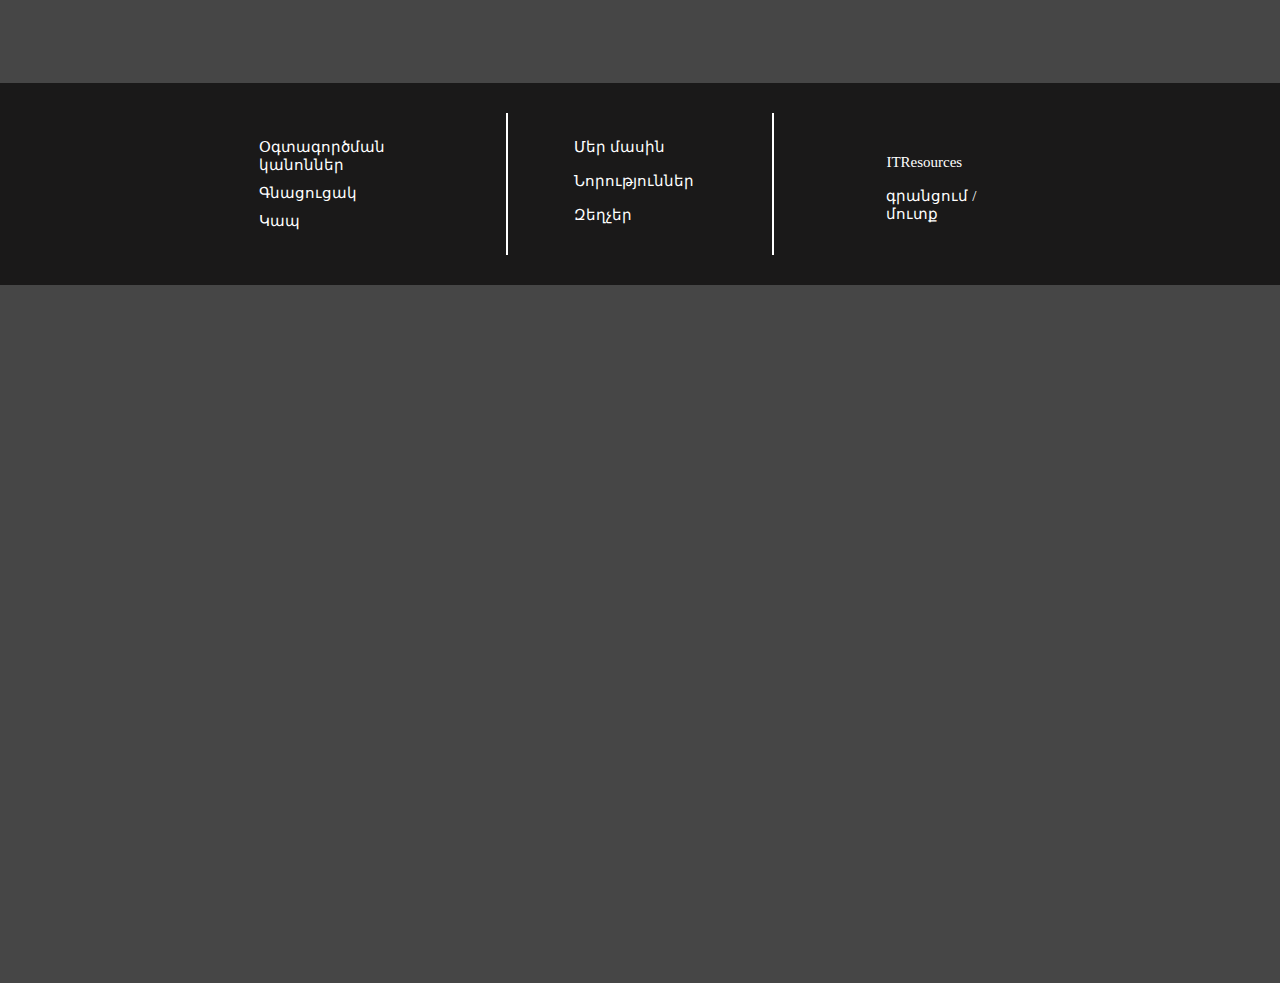
<file: pricing.html>
<!DOCTYPE html>
<html lang="en">
<head>
	<meta charset="UTF-8">
	<meta name="viewport" content="width=device-width, initial-scale=1, shrink-to-fit=no">
	<title>Pricing</title>
	 <meta name="Description" content="“">
    <meta name="Keywords" content="">
    <link rel="stylesheet" href="css/style.css">
    <link rel="stylesheet" href="css/order.css">
    <link rel="stylesheet" href="css/media.css">
    <link rel="icon" type="image/png" sizes="32x32" href="">
    <link rel="icon" type="image/png" sizes="16x16" href="">
    <link rel="stylesheet" href="https://use.fontawesome.com/releases/v5.2.0/css/all.css" integrity="sha384-hWVjflwFxL6sNzntih27bfxkr27PmbbK/iSvJ+a4+0owXq79v+lsFkW54bOGbiDQ" crossorigin="anonymous">
    <meta name="msapplication-TileColor" content="#da532c">
    <meta name="theme-color" content="#ffffff">
</head>
<body>
	<header>
		<div class="headerEmptyLine"></div>
		<div class="navbar">
			<nav>
				<div class="logo">
					<a href="index.html"><img src="img/logo.png" alt="logo"></a>
				</div>
				<ul class="headerMenu">
					<li><a href="aboutUs.html">մեր մասին</a></li>
					<li><a href="news.html">նորություներ</a></li>
					<li><a href="sale.html">զեղչեր</a></li>
					<li><a class="registrationButton">գրանցվել</a></li>
					<li>
				      <a href="#">
				        <i class="fa fa-bars"></i>
				      </a>
   					</li>
				</ul>
			</nav>
		</div>
	</header>
	<main class="pricingContent body">
		<div class="tableSection">
			<div class="blackBack">
				<div class="slowBack"></div>
				<div class="orderAndCall">
					<div class="pricingNumbers">
						<div>
							<p>255</p>
							<p class="middle">55</p>
							<p>R16</p>
						</div>
					</div>
					<div class="ordCall1">
						<div class="toOrder">
							<a href="" >Պատվիրել</a>
						</div>
					</div>
					<div class="ordCall2">
						<p class="callArm">Զանգել</p>
						<div  class="toCall">
							<a href=""><i class="fas fa-phone"></i></a>
						</div>
					</div>
				</div>
			</div>
		</div>
		<div style="width: 100%">
			<iframe width="100%" height="690" src="https://maps.google.com/maps?width=100%&amp;height=600&amp;hl=en&amp;q=1%20Grafton%20Street%2C%20Dublin%2C%20Ireland+(My%20Business%20Name)&amp;ie=UTF8&amp;t=&amp;z=14&amp;iwloc=B&amp;output=embed" frameborder="0" scrolling="no" marginheight="0" marginwidth="0"><a href="https://www.maps.ie/create-google-map/">Create Google Map</a></iframe>
		</div>
		<div class="registrInfo">
			<form class="registrForm" action="reg.php" method="post">
				<input name="name" type="text" placeholder="անուն ազգանուն" onfocus="this.placeholder = ''" onblur="this.placeholder = 'անուն ազգանուն'" required>
				<input name="email" type="email" placeholder="էլ․ փոստ" onfocus="this.placeholder = ''" onblur="this.placeholder = 'էլ․ փոստ'" required>
				<input name="phone" type="text" placeholder="հեռախոսահամար" onfocus="this.placeholder = ''" onblur="this.placeholder = 'հեռախոսահամար'" required>
				<input name="username" type="text" placeholder="օգտվողի անուն" onfocus="this.placeholder = ''" onblur="this.placeholder = 'օգտվողի անուն'" required>
				<div class="passwordAndEye">
					<input name="password" class="passwordEye" type="password" placeholder="Գաղտնաբառ" required onfocus="this.placeholder = ''" onblur="this.placeholder = 'Գաղտնաբառ'">
					<span class="passEye"><i class="fas fa-eye-slash"></i></span>
				</div>
				<input name="submit" type="submit" value="Գրանցում">
			</form>
			<form class="loginform" action="login.php" method="post">
				<input name="email" type="email" required  placeholder="օգտվողի անուն" onfocus="this.placeholder = ''" onblur="this.placeholder = 'էլ․ փոստ'">
				<div class="passwordAndEye">
					<input name="password"  required class="passwordEye" type="password" placeholder="Գաղտնաբառ" onfocus="this.placeholder = ''" onblur="this.placeholder = 'Գաղտնաբառ'">
					<span class="passEye"><i class="fas fa-eye-slash"></i></span>
				</div>
				<input name="submit" type="submit" value="Մուտք">
			</form>
		</div>
		<div class="popupContact">
			<div class="contactUs">
				<form action="" class="sendMessage">
					<input name="name" type="text" class="name" required placeholder="name" required>
					<input name="email" type="email" class="email" required placeholder="email" required>
					<textarea name="message" name="" id="" cols="30" rows="10" class="message" required placeholder="message" required></textarea>
					<input type="submit" class="submit" value="send">
				</form>
				<span class="closePopup"><i class="fas fa-times"></i></span>
			</div>
		</div>
	</main>
	<footer class="">
		<div class="container">	
			<div class="footerItem">
				<ul>
					<li><a href="">Օգտագործման կանոններ</a></li>
					<li><a href="">Գնացուցակ</a></li>
					<li><a class="contactLink">Կապ</a></li>
				</ul>
			</div>
			<div class="footerItem itemBorder">
				<ul>
					<li><a href="aboutUs.html">Մեր մասին</a></li>
					<li><a href="news.html">Նորություններ</a></li>
					<li><a href="sale.html">Զեղչեր</a></li>
				</ul>
			</div>
			<div class="footerItem">
				<ul>
					<li class="socLinks">
						<a href=""><i class="fab fa-facebook-square"></i></a>
						<a href=""><i class="fab fa-instagram"></i></a>
						<a href=""><i class="fab fa-twitter-square"></i></a>
					</li>
					<li><a href="itresources.am">ITResources</a></li>
					<li>
						<a class="footerRegLogin registrNotIndex registrationButton">գրանցում</a> / 
						<a class="logInLink footerRegLogin login">մուտք</a>
					</li>
				</ul>
			</div>
		</div>
	</footer>

	<script src="js/jquery-3.2.1.js"></script>
	<script src="js/main.js"></script>
</body>
</html>
</file>
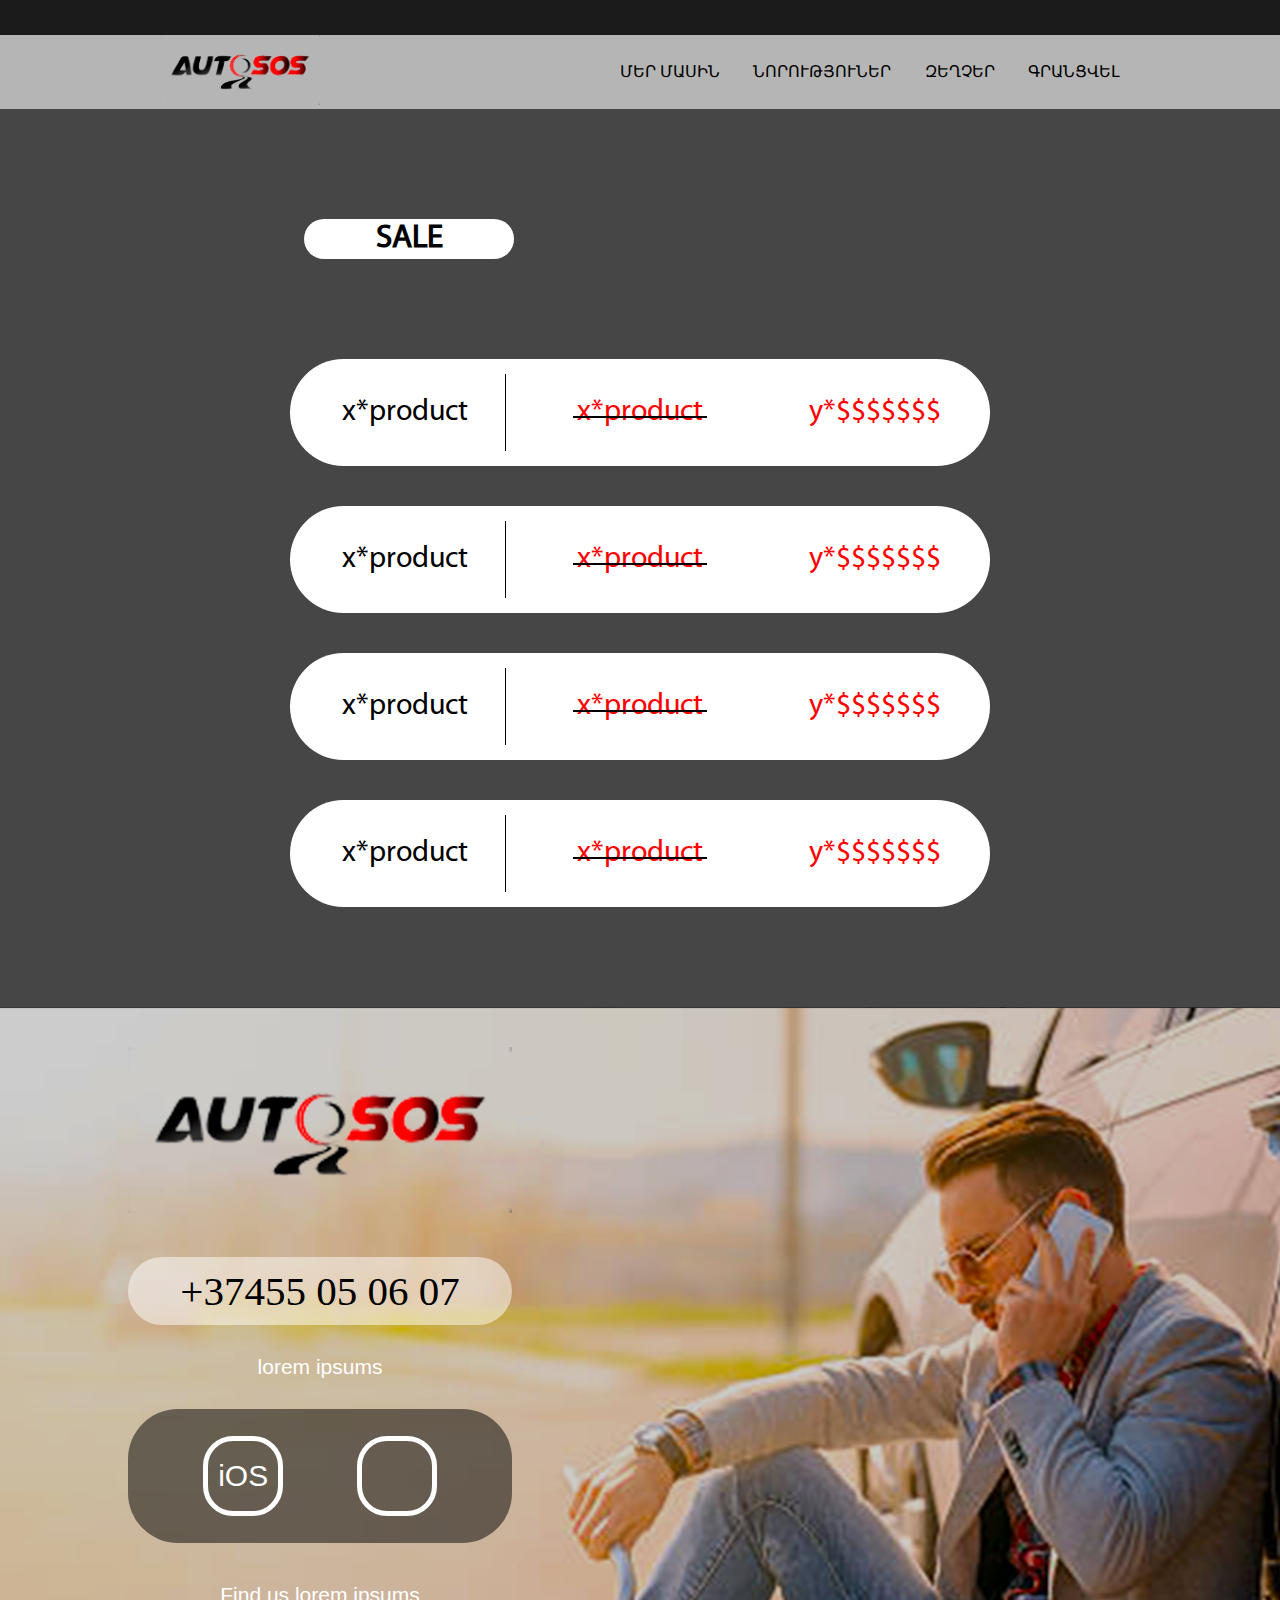
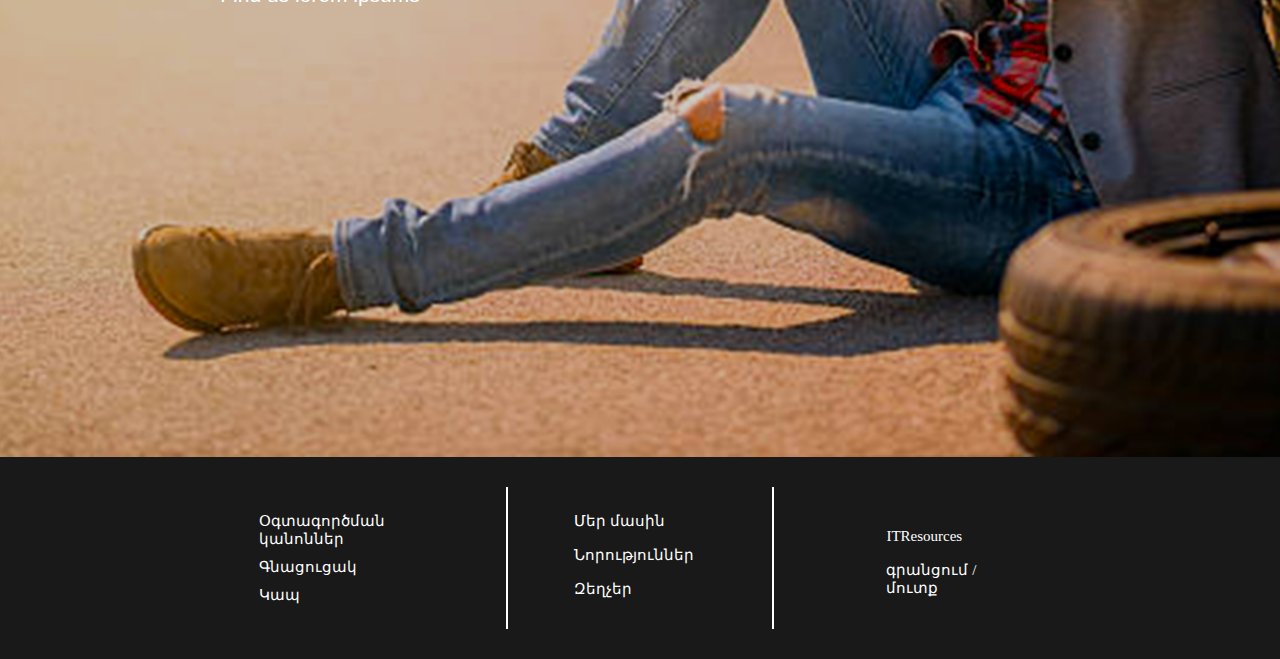
<file: sale.html>
<!DOCTYPE html>
<html lang="en">
<head>
	<meta charset="UTF-8">
	<meta name="viewport" content="width=device-width, initial-scale=1, shrink-to-fit=no">
	<title>AutoSOS</title>
	 <meta name="Description" content="“">
    <meta name="Keywords" content="">
    <link rel="stylesheet" href="css/style.css">
    <link rel="stylesheet" href="css/sales.css">
    <link rel="stylesheet" href="css/media.css">
    <link rel="icon" type="image/png" sizes="32x32" href="">
    <link rel="icon" type="image/png" sizes="16x16" href="">
    <link rel="stylesheet" href="https://use.fontawesome.com/releases/v5.2.0/css/all.css" integrity="sha384-hWVjflwFxL6sNzntih27bfxkr27PmbbK/iSvJ+a4+0owXq79v+lsFkW54bOGbiDQ" crossorigin="anonymous">
    <meta name="msapplication-TileColor" content="#da532c">
    <meta name="theme-color" content="#ffffff">
</head>
<body>
	<header>
		<div class="headerEmptyLine"></div>
		<div class="navbar">
			<nav>
				<div class="logo">
					<a href="index.html"><img src="img/logo.png" alt="logo"></a>
				</div>
				<ul class="headerMenu">
					<li><a href="aboutUs.html">մեր մասին</a></li>
					<li><a href="news.html">նորություներ</a></li>
					<li><a href="sale.html">զեղչեր</a></li>
					<li><a class="registrationButton">գրանցվել</a></li>
					<li>
				      <a href="#">
				        <i class="fa fa-bars"></i>
				      </a>
   					</li>
				</ul>
			</nav>
		</div>
	</header>
	<main class="body">
		<div class="salesSection">
			<div class="containerSales">
				<div class="salesItem1">
					<h1>sale</h1>
				</div>
				<div class="salesItem">
					<div class="prodName">x*product</div>
					<div class="oldPrice">x*product <p></p></div>
					<div class="newPrice">y*$$$$$$$</div>
				</div>
				<div class="salesItem">
					<div class="prodName">x*product</div>
					<div class="oldPrice">x*product <p></p></div>
					<div class="newPrice">y*$$$$$$$</div>
				</div>
				<div class="salesItem">
					<div class="prodName">x*product</div>
					<div class="oldPrice">x*product <p></p></div>
					<div class="newPrice">y*$$$$$$$</div>
				</div>
				<div class="salesItem">
					<div class="prodName">x*product</div>
					<div class="oldPrice">x*product <p></p></div>
					<div class="newPrice">y*$$$$$$$</div>
				</div>
			</div>
		</div>
		<div class="registrInfo">
			<form class="registrForm" action="reg.php" method="post">
				<input name="name" type="text" placeholder="անուն ազգանուն" onfocus="this.placeholder = ''" onblur="this.placeholder = 'անուն ազգանուն'" required>
				<input name="email" type="email" placeholder="էլ․ փոստ" onfocus="this.placeholder = ''" onblur="this.placeholder = 'էլ․ փոստ'" required>
				<input name="phone" type="text" placeholder="հեռախոսահամար" onfocus="this.placeholder = ''" onblur="this.placeholder = 'հեռախոսահամար'" required>
				<input name="username" type="text" placeholder="օգտվողի անուն" onfocus="this.placeholder = ''" onblur="this.placeholder = 'օգտվողի անուն'" required>
				<div class="passwordAndEye">
					<input name="password" class="passwordEye" type="password" placeholder="Գաղտնաբառ" required onfocus="this.placeholder = ''" onblur="this.placeholder = 'Գաղտնաբառ'">
					<span class="passEye"><i class="fas fa-eye-slash"></i></span>
				</div>
				<input name="submit" type="submit" value="Գրանցում">
			</form>
			<form class="loginform" action="login.php" method="post">
				<input name="email" type="email" placeholder="օգտվողի անուն" required  onfocus="this.placeholder = ''" onblur="this.placeholder = 'էլ․ փոստ'">
				<div class="passwordAndEye">
					<input name="password" class="passwordEye" type="password"  required placeholder="Գաղտնաբառ" onfocus="this.placeholder = ''" onblur="this.placeholder = 'Գաղտնաբառ'">
					<span class="passEye"><i class="fas fa-eye-slash"></i></span>
				</div>
				<input name="submit" type="submit" value="Մուտք">
			</form>
		</div>
		<div class="popupContact">
			<div class="contactUs">
				<form action="" class="sendMessage">
					<input name="name" type="text" class="name" required placeholder="name" required>
					<input name="email" type="email" class="email" required placeholder="email" required>
					<textarea name="message" name="" id="" cols="30" rows="10" class="message" required placeholder="message" required></textarea>
					<input type="submit" class="submit" value="send">
				</form>
				<span class="closePopup"><i class="fas fa-times"></i></span>
			</div>
		</div>
	</main>
	<footer class="">
		<div class="contactSection body">
			<div>
				<div class="contactInfo">
					<div>
						<div class="logoPart">
							<img src="img/logo1.png" alt="">
						</div>
						<div class="phoneNumber">
							<span>+37455 05 06 07</span>
						</div>
						<div class="findUs">
							<p>lorem ipsums</p>
						</div>
						<div class="socPages">
							<div>
								<span>iOS</span>
							</div>
							<div>
								<span class="android">
									<i class="fab fa-android"></i>
								</span>
							</div>
						</div>
						<div class="findUs findUsSoc">
							<p>Find us lorem ipsums</p>
						</div>
					</div>
				</div>
			</div>
		</div>
		<div class="container">	
			<div class="footerItem">
				<ul>
					<li><a href="">Օգտագործման կանոններ</a></li>
					<li><a href="">Գնացուցակ</a></li>
					<li><a class="contactLink">Կապ</a></li>
				</ul>
			</div>
			<div class="footerItem itemBorder">
				<ul>
					<li><a href="aboutUs.html">Մեր մասին</a></li>
					<li><a href="news.html">Նորություններ</a></li>
					<li><a href="sale.html">Զեղչեր</a></li>
				</ul>
			</div>
			<div class="footerItem">
				<ul>
					<li class="socLinks">
						<a href=""><i class="fab fa-facebook-square"></i></a>
						<a href=""><i class="fab fa-instagram"></i></a>
						<a href=""><i class="fab fa-twitter-square"></i></a>
					</li>
					<li><a href="itresources.am">ITResources</a></li>
					<li>
						<a class="footerRegLogin registrNotIndex registrationButton">գրանցում</a> / 
						<a class="logInLink footerRegLogin login">մուտք</a>
					</li>
				</ul>
			</div>
		</div>
	</footer>

	<script src="js/jquery-3.2.1.js"></script>
	<script src="js/main.js"></script>
</body>
</html>
</file>
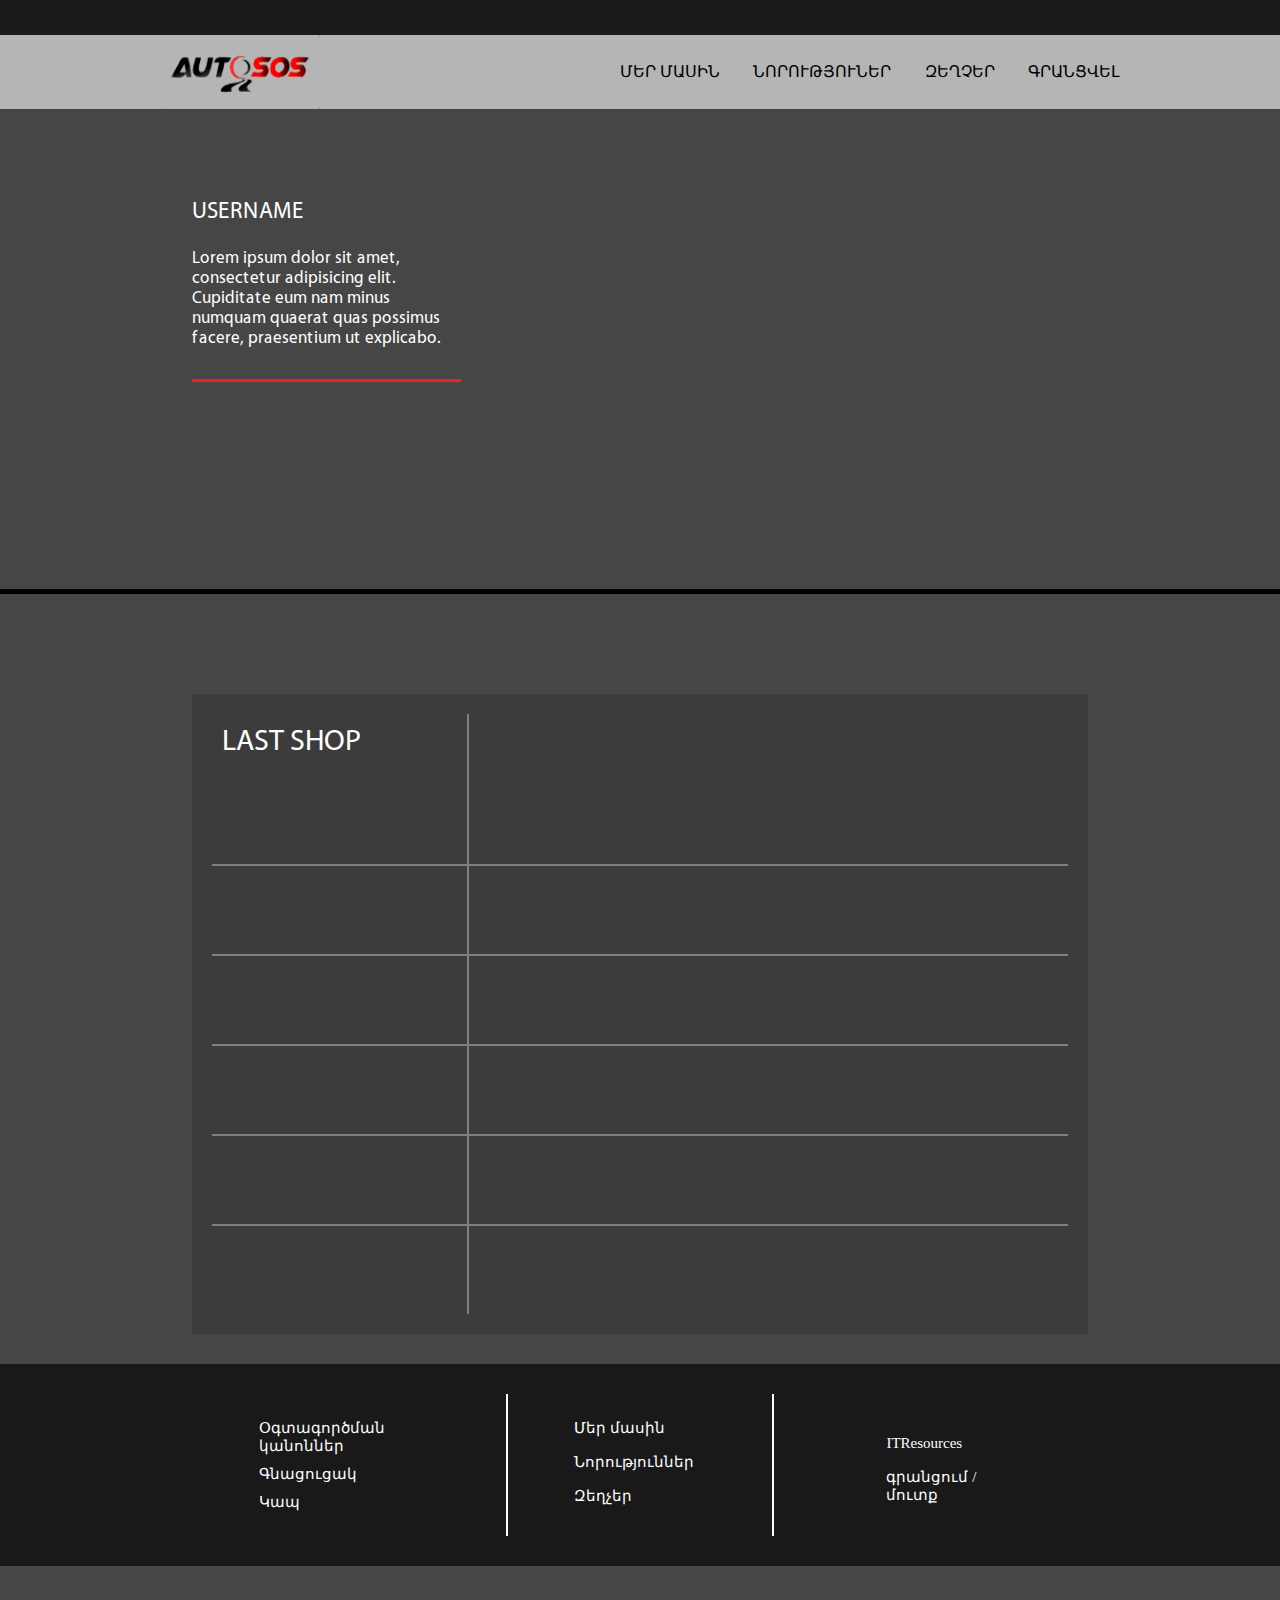
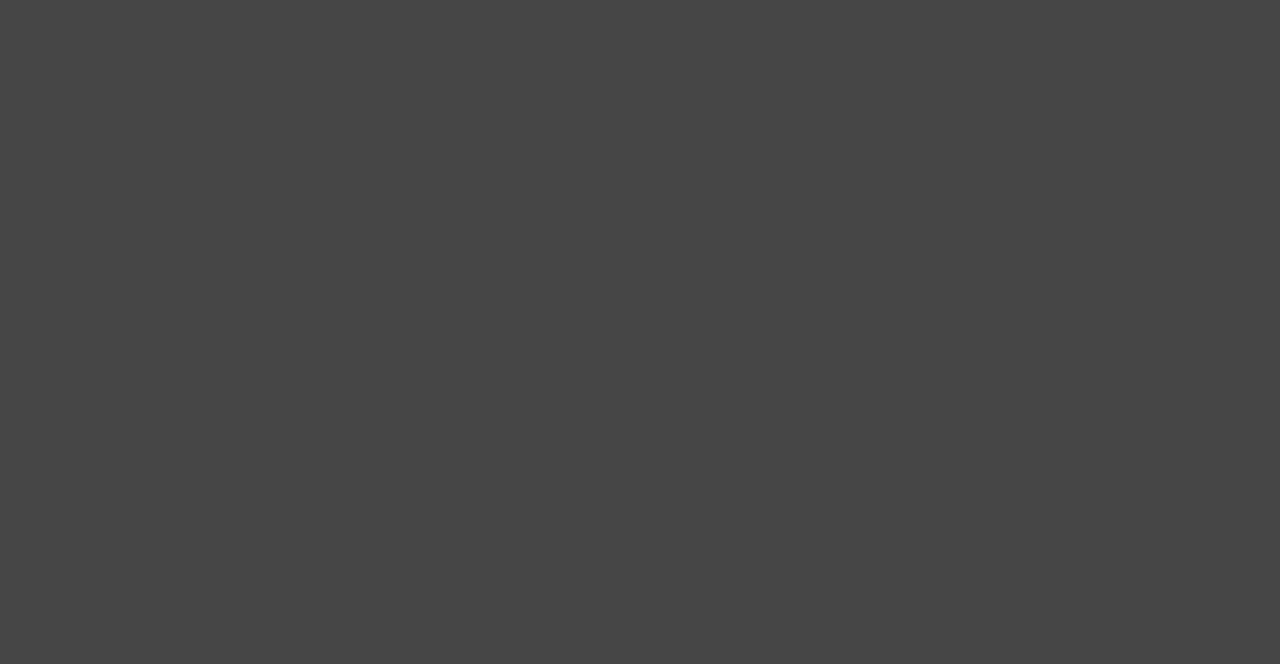
<file: user.html>
<!DOCTYPE html>
<html lang="en">
<head>
	<meta charset="UTF-8">
	<meta name="viewport" content="width=device-width, initial-scale=1, shrink-to-fit=no">
	<title>AutoSOS</title>
	 <meta name="Description" content="“">
    <meta name="Keywords" content="">
    <link rel="stylesheet" href="css/style.css">
    <link rel="stylesheet" href="css/sales.css">
    <link rel="stylesheet" href="css/user.css">
    <link rel="stylesheet" href="css/media.css">
    <link rel="icon" type="image/png" sizes="32x32" href="">
    <link rel="icon" type="image/png" sizes="16x16" href="">
    <link rel="stylesheet" href="https://use.fontawesome.com/releases/v5.2.0/css/all.css" integrity="sha384-hWVjflwFxL6sNzntih27bfxkr27PmbbK/iSvJ+a4+0owXq79v+lsFkW54bOGbiDQ" crossorigin="anonymous">
    <meta name="msapplication-TileColor" content="#da532c">
    <meta name="theme-color" content="#ffffff">
</head>
<body>
	<header>
		<div class="headerEmptyLine"></div>
		<div class="navbar">
			<nav>
				<div class="logo">
					<a href="index.html"><img src="img/logo.png" alt="logo"></a>
				</div>
				<ul class="headerMenu">
					<li><a href="aboutUs.html">մեր մասին</a></li>
					<li><a href="news.html">նորություներ</a></li>
					<li><a href="sale.html">զեղչեր</a></li>
					<li><a class="registrationButton">գրանցվել</a></li>
					<li>
				      <a href="#">
				        <i class="fa fa-bars"></i>
				      </a>
   					</li>
				</ul>
			</nav>
		</div>
	</header>
	<main class="body">
		<div class="userBorder ">
			<div class=" userPage container">
				<div class="userInfoSett">
					<div class="userName">
						<p class="userNameValue">username</p>
					</div>
					<div class="userDescript">
						<p class="descriptionValue">Lorem ipsum dolor sit amet, consectetur adipisicing elit. Cupiditate eum nam minus numquam quaerat quas possimus facere, praesentium ut explicabo.</p>
					</div>
					<div class="userSettings">
						<span class="settingsIcon"><i class="fas fa-cog"></i></span>
						<span class="heartIcon"><i class="far fa-heart"></i></span>
						<span class="likeIcon"><i class="far fa-thumbs-up"></i></span>
					</div>
				</div>
				<div class="userSettingsPart">
					<div class="settingItem">
						<span class="settingName">Name: </span>
						<input type="text" class="changableInput">
					</div>
					<div class="settingItem">
						<button class="changePass">Change Password</button>
					</div>
					<div class="settingItem">
						<span class="settingName">Description: </span>
						<textarea name="" id="" cols="30" rows="10" class="changeDescript"></textarea>
					</div>
					<div class="settingItem">
						<button class="saveChanges">Save</button>
					</div>
				</div>
			</div>
		</div>
		<div class="lastShop container">
			<div class="smallItem titleSmall">
				<p>Last shop</p>
			</div>
			<div class="largeItem titleLarge"><p></p> </div>
			<div class="smallItem"><p></p> </div>
			<div class="largeItem"><p></p> </div>
			<div class="smallItem"><p></p> </div>
			<div class="largeItem"><p></p> </div>
			<div class="smallItem"><p></p> </div>
			<div class="largeItem"><p></p> </div>
			<div class="smallItem"><p></p> </div>
			<div class="largeItem"><p></p> </div>
			<div class="smallItem"><p></p> </div>
			<div class="largeItem"><p></p> </div>
		</div>
		<div class="registrInfo">
			<form class="registrForm" action="reg.php" method="post">
				<input name="name" type="text" placeholder="անուն ազգանուն" onfocus="this.placeholder = ''" onblur="this.placeholder = 'անուն ազգանուն'" required>
				<input name="email" type="email" placeholder="էլ․ փոստ" onfocus="this.placeholder = ''" onblur="this.placeholder = 'էլ․ փոստ'" required>
				<input name="phone" type="text" placeholder="հեռախոսահամար" onfocus="this.placeholder = ''" onblur="this.placeholder = 'հեռախոսահամար'" required>
				<input name="username" type="text" placeholder="օգտվողի անուն" onfocus="this.placeholder = ''" onblur="this.placeholder = 'օգտվողի անուն'" required>
				<div class="passwordAndEye">
					<input name="password" class="passwordEye" type="password" placeholder="Գաղտնաբառ" required onfocus="this.placeholder = ''" onblur="this.placeholder = 'Գաղտնաբառ'">
					<span class="passEye"><i class="fas fa-eye-slash"></i></span>
				</div>
				<input name="submit" type="submit" value="Գրանցում">
			</form>
			<form class="loginform" action="login.php" method="post">
				<input name="email" type="email" required  placeholder="օգտվողի անուն" onfocus="this.placeholder = ''" onblur="this.placeholder = 'էլ․ փոստ'">
				<div class="passwordAndEye">
					<input name="password"  required class="passwordEye" type="password" placeholder="Գաղտնաբառ" onfocus="this.placeholder = ''" onblur="this.placeholder = 'Գաղտնաբառ'">
					<span class="passEye"><i class="fas fa-eye-slash"></i></span>
				</div>
				<input name="submit" type="submit" value="Մուտք">
			</form>
		</div>
		<div class="popupContact">
			<div class="contactUs">
				<form action="" class="sendMessage">
					<input name="name" type="text" class="name" required placeholder="name" required>
					<input name="email" type="email" class="email" required placeholder="email" required>
					<textarea name="message" name="" id="" cols="30" rows="10" class="message" required placeholder="message" required></textarea>
					<input type="submit" class="submit" value="send">
				</form>
				<span class="closePopup"><i class="fas fa-times"></i></span>
			</div>
		</div>
	</main>
	<footer class="">
		<div class="container">	
			<div class="footerItem">
				<ul>
					<li><a href="">Օգտագործման կանոններ</a></li>
					<li><a href="">Գնացուցակ</a></li>
					<li><a class="contactLink">Կապ</a></li>
				</ul>
			</div>
			<div class="footerItem itemBorder">
				<ul>
					<li><a href="aboutUs.html">Մեր մասին</a></li>
					<li><a href="news.html">Նորություններ</a></li>
					<li><a href="sale.html">Զեղչեր</a></li>
				</ul>
			</div>
			<div class="footerItem">
				<ul>
					<li class="socLinks">
						<a href=""><i class="fab fa-facebook-square"></i></a>
						<a href=""><i class="fab fa-instagram"></i></a>
						<a href=""><i class="fab fa-twitter-square"></i></a>
					</li>
					<li><a href="itresources.am">ITResources</a></li>
					<li>
						<a class="footerRegLogin registrNotIndex registrationButton">գրանցում</a> / 
						<a class="logInLink footerRegLogin login">մուտք</a>
					</li>
				</ul>
			</div>
		</div>
	</footer>

	<script src="js/jquery-3.2.1.js"></script>
	<script src="js/main.js"></script>
</body>
</html>
</file>
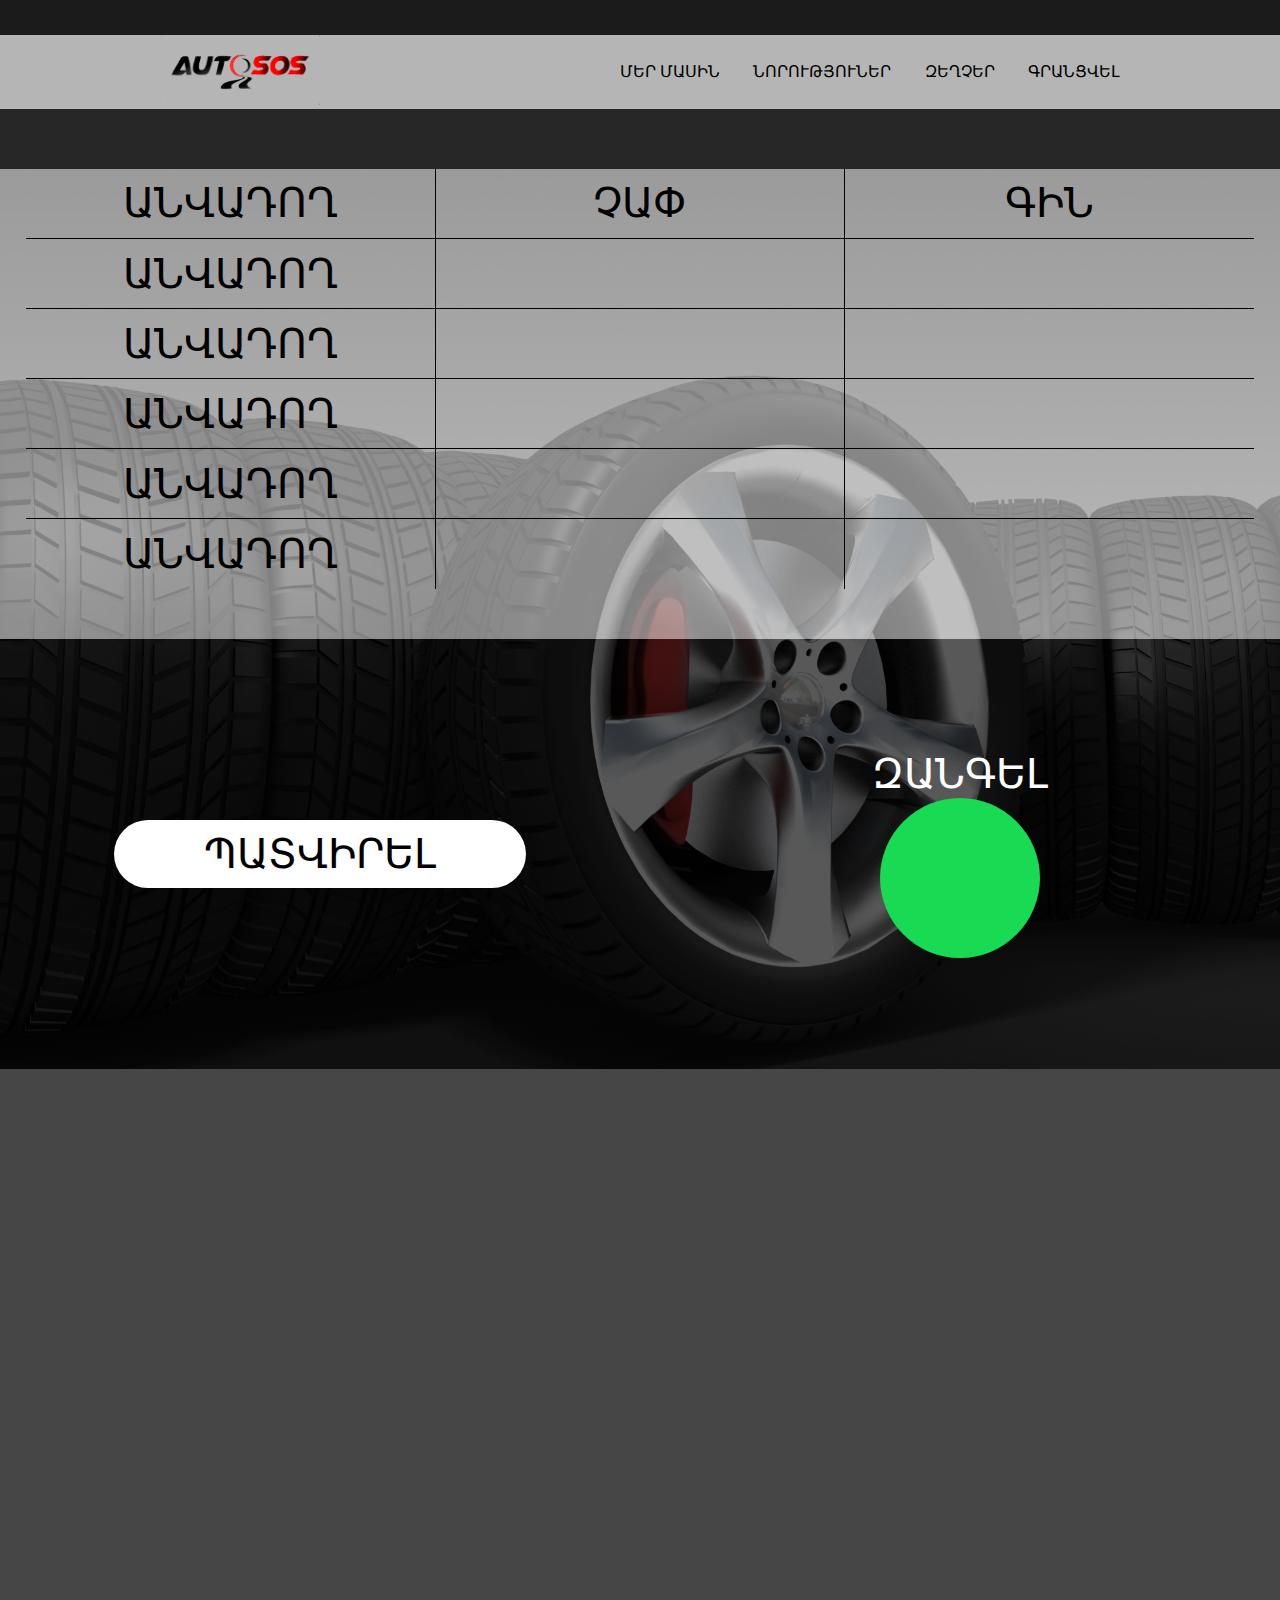
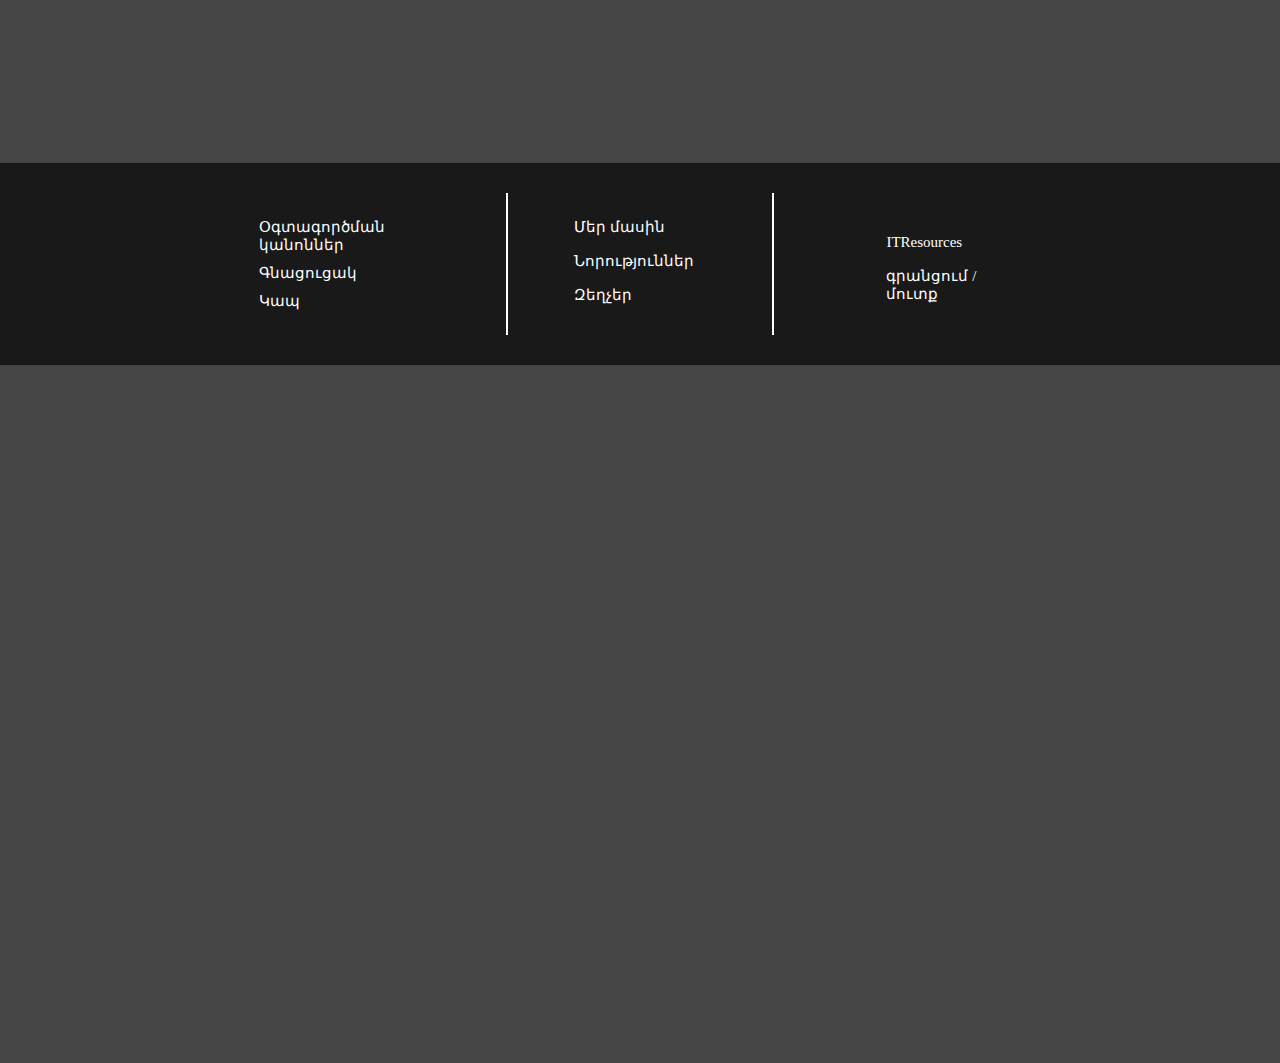
<file: wheelBank.html>
<!DOCTYPE html>
<html lang="en">
<head>
	<meta charset="UTF-8">
	<meta name="viewport" content="width=device-width, initial-scale=1, shrink-to-fit=no">
	<title>Orders</title>
	 <meta name="Description" content="“">
    <meta name="Keywords" content="">
    <link rel="stylesheet" href="css/style.css">
    <link rel="stylesheet" href="css/order.css">
    <link rel="stylesheet" href="css/media.css">
    <link rel="icon" type="image/png" sizes="32x32" href="">
    <link rel="icon" type="image/png" sizes="16x16" href="">
    <link rel="stylesheet" href="https://use.fontawesome.com/releases/v5.2.0/css/all.css" integrity="sha384-hWVjflwFxL6sNzntih27bfxkr27PmbbK/iSvJ+a4+0owXq79v+lsFkW54bOGbiDQ" crossorigin="anonymous">
    <meta name="msapplication-TileColor" content="#da532c">
    <meta name="theme-color" content="#ffffff">
</head>
<body>
	<header>
		<div class="headerEmptyLine"></div>
		<div class="navbar">
			<nav>
				<div class="logo">
					<a href="index.html"><img src="img/logo.png" alt="logo"></a>
				</div>
				<ul class="headerMenu">
					<li><a href="aboutUs.html">մեր մասին</a></li>
					<li><a href="news.html">նորություներ</a></li>
					<li><a href="sale.html">զեղչեր</a></li>
					<li><a class="registrationButton">գրանցվել</a></li>
					<li>
				      <a href="#">
				        <i class="fa fa-bars"></i>
				      </a>
   					</li>
				</ul>
			</nav>
		</div>
	</header>
	<main class="body">
		<div class="tableSection">
			<div class="blackBack">
				<div class="blackLine"></div>
				<div class="tablesBack wheelBank">
					<table>
						<tr>
							<td class="rightBottom">Անվադող</td>
							<td class="rightBottom">Չափ</td>
							<td class="onlyBottom">Գին</td>
						</tr>
						<tr>
							<td class="rightBottom">Անվադող</td>
							<td class="rightBottom"></td>
							<td class="onlyBottom"></td>
						</tr>
						<tr>
							<td class="rightBottom">Անվադող</td>
							<td class="rightBottom"></td>
							<td class="onlyBottom"></td>
						</tr>
						<tr>
							<td class="rightBottom">Անվադող</td>
							<td class="rightBottom"></td>
							<td class="onlyBottom"></td>
						</tr>
						<tr>
							<td class="rightBottom">Անվադող</td>
							<td class="rightBottom"></td>
							<td class="onlyBottom"></td>
						</tr>
						<tr class="lastChild">
							<td class="rightBottom">Անվադող</td>
							<td class="rightBottom"></td>
							<td class="onlyBottom"></td>
						</tr>
					</table>
				</div>
				
				<div class="orderAndCall">
					<div >
						<div class="toOrder">
							<a href="" >Պատվիրել</a>
						</div>
					</div>
					<div>
						<p class="callArm">Զանգել</p>
						<div  class="toCall">
							<a href=""><i class="fas fa-phone"></i></a>
						</div>
					</div>
				</div>
			</div>
		</div>
		<div style="width: 100%">
			<iframe width="100%" height="690" src="https://maps.google.com/maps?width=100%&amp;height=600&amp;hl=en&amp;q=1%20Grafton%20Street%2C%20Dublin%2C%20Ireland+(My%20Business%20Name)&amp;ie=UTF8&amp;t=&amp;z=14&amp;iwloc=B&amp;output=embed" frameborder="0" scrolling="no" marginheight="0" marginwidth="0"><a href="https://www.maps.ie/create-google-map/">Create Google Map</a></iframe>
		</div>
		<div class="registrInfo">
			<form class="registrForm" action="reg.php" method="post">
				<input name="name" type="text" placeholder="անուն ազգանուն" onfocus="this.placeholder = ''" onblur="this.placeholder = 'անուն ազգանուն'" required>
				<input name="email" type="email" placeholder="էլ․ փոստ" onfocus="this.placeholder = ''" onblur="this.placeholder = 'էլ․ փոստ'" required>
				<input name="phone" type="text" placeholder="հեռախոսահամար" onfocus="this.placeholder = ''" onblur="this.placeholder = 'հեռախոսահամար'" required>
				<input name="username" type="text" placeholder="օգտվողի անուն" onfocus="this.placeholder = ''" onblur="this.placeholder = 'օգտվողի անուն'" required>
				<div class="passwordAndEye">
					<input name="password" class="passwordEye" type="password" placeholder="Գաղտնաբառ" required onfocus="this.placeholder = ''" onblur="this.placeholder = 'Գաղտնաբառ'">
					<span class="passEye"><i class="fas fa-eye-slash"></i></span>
				</div>
				<input name="submit" type="submit" value="Գրանցում">
			</form>
			<form class="loginform" action="login.php" method="post">
				<input name="email" type="email" placeholder="օգտվողի անուն" required onfocus="this.placeholder = ''" onblur="this.placeholder = 'էլ․ փոստ'">
				<div class="passwordAndEye">
					<input name="password" class="passwordEye" type="password" required placeholder="Գաղտնաբառ" onfocus="this.placeholder = ''" onblur="this.placeholder = 'Գաղտնաբառ'">
					<span class="passEye"><i class="fas fa-eye-slash"></i></span>
				</div>
				<input name="submit" type="submit" value="Մուտք">
			</form>
		</div>
		<div class="popupContact">
			<div class="contactUs">
				<form action="" class="sendMessage">
					<input name="name" type="text" class="name" required placeholder="name" required>
					<input name="email" type="email" class="email" required placeholder="email" required>
					<textarea name="message" name="" id="" cols="30" rows="10" class="message" required placeholder="message" required></textarea>
					<input type="submit" class="submit" value="send">
				</form>
				<span class="closePopup"><i class="fas fa-times"></i></span>
			</div>
		</div>
	</main>
	<footer class="">
		<div class="container">	
			<div class="footerItem">
				<ul>
					<li><a href="">Օգտագործման կանոններ</a></li>
					<li><a href="">Գնացուցակ</a></li>
					<li><a class="contactLink">Կապ</a></li>
				</ul>
			</div>
			<div class="footerItem itemBorder">
				<ul>
					<li><a href="aboutUs.html">Մեր մասին</a></li>
					<li><a href="news.html">Նորություններ</a></li>
					<li><a href="sale.html">Զեղչեր</a></li>
				</ul>
			</div>
			<div class="footerItem">
				<ul>
					<li class="socLinks">
						<a href=""><i class="fab fa-facebook-square"></i></a>
						<a href=""><i class="fab fa-instagram"></i></a>
						<a href=""><i class="fab fa-twitter-square"></i></a>
					</li>
					<li><a href="itresources.am">ITResources</a></li>
					<li>
						<a class="footerRegLogin registrNotIndex registrationButton">գրանցում</a> / 
						<a class="logInLink footerRegLogin login">մուտք</a>
					</li>
				</ul>
			</div>
		</div>
	</footer>

	<script src="js/jquery-3.2.1.js"></script>
	<script src="js/main.js"></script>
</body>
</html>
</file>
<file: css/style.css>
* {
	margin: 0;
	padding: 0;
	outline: none;
	-moz-box-sizing:border-box;
	-ms-box-sizing:border-box;
	-o-box-sizing:border-box;
	-webkit-box-sizing:border-box;
	box-sizing:border-box;
}
body {
    overflow-x: hidden;
	background-color: #464646; 
}
a {
	text-decoration: none;
	color: inherit;
}
.passwordAndEye {
    text-align: center;
    position: relative;
    width:100%;
}
.shadowText {
    text-shadow:0 0 10px #e27976;
}
.fontSizeText {
    font-size:27px !important;
}
.passwordAndEye span {
    top: 35px;
    position: absolute;
    right: 110px;
    font-size: 23px;
    color: #b5b5b5;
    cursor: pointer;
}
.registrInfo input.passwordEye {
    padding-right: 50px;
}
.navbar nav{
	max-width: 1190px;
	width: 65%;
	margin: 0 auto;
	display: flex;
	justify-content: space-between;
}
.logInLink {
    cursor: pointer;
}

nav ul > li:last-of-type {
  float: right;
}
nav ul > li:last-of-type a .fa {
  font-size: 21px
}
nav ul > li:last-of-type {
  position: relative;
  display: none
}
nav ul > ol {
      position: absolute;
    top: 107px;
    right: 0;
    z-index: 2000;
    background: #1b1b1b;
    text-align: center;
    list-style: none;
    display: none;
    padding: 20px 0;
    left: 0;
}
nav ul > ol > li {
  width: 100vw;
  color: #FFF;
  margin: 0;
  padding: 0;
  padding-top: 10px;
  padding-bottom: 10px;
  transition: all .3s ease;
}
nav ul > ol > li:hover a {
  margin: 20px;
}
nav ul > ol > li:hover {
  background: #b5b5b5;
  cursor: pointer
}
nav ul input {
  opacity: .7;
  padding: 5px;
  flot: right;
  display: none
}


nav ul > ol > li {
    display:none
  }


.navbar li {
    display: flex;
    text-transform: uppercase;
    flex-direction: column;
    justify-content: center;
    color: black;
    transition: .3s;
    cursor: pointer;
}
.navbar li:hover {
	color:white;
}
.headerEmptyLine {
	height: 35px;
	background: #1b1b1b;
}
.logo {
	width: 160px;
}
.logo img {
	width: 100%;
}
.footerRegLogin {
    cursor: pointer;
}
ul {
	list-style-type: none;
	display: flex;
	max-width:  500px;
	width: 50%;
	justify-content: space-between;
}
input:active ::placeholder {
    display: none;
}
@font-face {
	font-family: 'timesNew';
	src: url('../fonts/TimesNewRomanPSMT.ttf');
	src: url('../fonts/TimesNewRomanPSMT.woff') format('woff'),
	url('../fonts/TimesNewRomanPSMT.ttf') format('truetype');
	font-weight: normal;
	font-style: normal;
}
header {
	background: #b5b5b5;
}
.registrSection {
    height: 1073px;
    display: flex;
    justify-content: space-between;
    background: url(../img/firstBack.png) no-repeat;
    background-attachment: fixed;
    background-size: cover;
    background-position: top center;
    font-family: timesNew , sans-serif;
}
.registration {
	width: 63%;
	display: flex;
	flex-direction: column;
	justify-content: center;
}
.registrInfo {
    width: 37%;
    max-width: 780px;
    height: 100%;
    display: flex;
    position: absolute;
    right: -37%;
    transition: .6s;
    -ms-transition: .6s;
    -moz-transition: .6s;
    -webkit-transition: .6s;
    flex-direction: column;
    justify-content: center;
    background: rgba(0,0,0,0.5);
}
.slideRight {
    right: 0 !important;
}
.registrInfo form {
    display: flex;
    flex-wrap: wrap;
    justify-content: center;
}
.registration > div {
    display: flex;
    flex-wrap: wrap;
    justify-content: center;
    max-width: 600px;
    padding-bottom: 100px;
}
.registration > div p {
	font-size: 23px;
    padding: 10px 0 80px 0;
}
.registration > div p a {
    color: #b5b5b5;
    font-size: 32px;
}
.registrInfo input {
    width: 80%;
    max-width: 500px;
    padding: 10px;
    text-align: center;
    text-transform: uppercase;
    background: transparent;
    border: 1px solid #b5b5b5;
    border-radius: 50px;
    margin: 15px 0;
    font-size: 32px;
    color: #b5b5b5;
}
.regButton {
    border: none;
	width: 500px;
    padding: 10px;
    text-align: center;
    text-transform: uppercase;
    border-radius: 50px;
    font-size: 35px;
    color: #b5b5b5;
}
.registrInfo input::placeholder {
	color: #b5b5b5;
}
.registrInfo input[type = "submit"] , .regButton {
    background: #b5b5b5;
    color: #250202;
    margin-top: 85px;
}
.registrSection >div{
    display: flex;
    width: 100%;
    position: relative;
    justify-content: space-between;
    background: rgba(0,0,0,0.4);
}
.servicePic img.positionedPic {
    height: 80%;
    top: 20%;
    left: 8%;
}
.servicePic img.positionedPic1 {
       top: 20%;
    height: 80%;
}
 .servicePic img.positionedPic2{
    top: 18%;
    left: -10%;
    height: 90%;
 }

.servicePic img.positionedPic5  {
    top: 10%;
    max-width: 80%;
    left: 20%;
    height: 70%
}
/*services*/

.pricePicPart .picture {
    display: flex;
    padding-top: 20px;
    justify-content: center;
    width: 280px;
    margin: 0 auto;
}
.pricePicPart .picture  img {
        height: -webkit-fill-available;
    width: 100%;
}
.servicesSection {
    display: flex;
    flex-wrap: wrap;
    justify-content: space-between;
    box-shadow: 0-15px 50px #2d2d2d;
}
.serviceItem {
    width: 50%;
    display: flex;
    /*padding: 1%;*/
    background: #373737;
}
.serviceDesc {
    width: 60%;
    display: flex;
    flex-direction: column;
    justify-content: center;
}
.serviceDesc p {
    font-size: 32px;
    padding: 0 30px;
    color: white;
    text-transform: uppercase;
}
.servicePic {
    width: 40%;
    height: 260px;
    position: relative;
}
.servicePic img {
   max-width: 100%;
    position: absolute;
    top: 0;
    left: 0;
    right: 0;
    bottom: 0;
    max-height: 100%;
    /**/
}
.servicePic img.positionedPic3{
    height: 100%;
}
.serviceItem.grayBack {
    background: #1a1a1a;
}
/*prices*/

.priceItem {
    height: 400px;
    margin: 10px 0;
    display: flex;
    flex-wrap: wrap;
    justify-content: space-between;
}
.pricePicPart {
    width: 100%;
    height: 300px;
    background: #595959;
}
.twoParts {
    width: 48%;
    margin:  1%;
}
.onePart {
    width: 98%;
    margin: 20px auto;
}
.priceInfo {
    background: #1a1919;
    width: 100%;
    text-align: center;
    font-size: 26px;
    color: white;
    height: 100px;
    display: flex;
    flex-direction: column;
    justify-content: center;
}
.priceInfo .picture {

}
.priceInfo .picture img {

 }
 .container {
    width: 70%;
    max-width: 1570px;
    display: flex;
    flex-wrap: wrap;
    margin: 30px auto;
 }

 /*contact*/
.contactSection {
    background: url(../img/518709374-612x612.png) no-repeat;
    background-size: cover;
        background-position: bottom;
}
 .contactSection>div{
    width: 100%;
    background: rgba(0,0,0,0.2);
}
.contactInfo {
    width: 50%;
    display: flex;
    justify-content: center;
}
.contactInfo >div {
    width: 60%;
    display: flex;
    max-width: 400px;
    height: 1000px;
    margin-bottom: 50px;
    flex-wrap: wrap;
    flex-direction: column;
}
.logoPart  , .logoPart img {
    width: 100%;
}
.logoPart  {
    margin: 40px 0;
}
.phoneNumber {
    width: 100%;
    padding: 10px;
    text-align: center;
    background: rgba(255,255,255,0.5);
    border-radius: 50px;
    font-size: 41px;
}
.socPages {
    display: flex;
    padding: 7% 10%;
    justify-content: space-around;
    background: rgba(0,0,0,0.5);
    margin: 30px 0;
    border-radius: 50px;
}
.socPages > div {
    width: 80px;
    height: 80px;
    border: 5px solid white;
    border-radius: 30px;
    text-align: center;
    font-size: 30px;
    font-family: sans-serif;
    display: flex;
    flex-direction: column;
    justify-content: center;
    color: white;
}
.findUs {
    text-align: center;
    color: white;
    font-family: sans-serif;
    font-size: 21px;
    padding: 30px 0 0;
}
.findUs.findUsSoc {
    padding: 10px 0 20px;
}
.android {
    font-size: 60px;
}
.footerItem ul{
    display: flex;
    flex-wrap: wrap;
    justify-content: space-between;
    font-size:15px;  
}
.footerItem ul li {
    width: 100%;
    margin: 5px 0;
}
.footerItem ul li a:hover  {
    text-decoration: underline;
}
.footerItem {
    width: 30%;
    display: flex;
    color: white;
    padding: 20px 0;
    justify-content: center;
}
footer {
    background: #1a1919;
}
footer .container {
    margin: 0 auto;
    padding: 30px 0;
    justify-content: space-between;
}
.itemBorder {
    border-right: 2px solid;
    border-left: 2px solid;
}
.socLinks {
    font-size: 20px;
    display: flex;
    justify-content: flex-start;
}
.socLinks a {
    margin: 0 20px 0 0;
}

.popupContact {
    position: fixed;
    top: 0;
    right: 0;
    left: 0;
    bottom: 0;
    background: rgba(0,0,0,0.8);
    display: none;
    flex-direction: column;
    justify-content: center;
}
.shown {
    display: flex !important;
}
.contactLink {
    cursor: pointer;
}
.popupContact .contactUs {
    width: 40%;
    margin: 0 auto;
}

form.sendMessage {
    display: flex;
    flex-wrap: wrap;
    justify-content: center;
}
form.sendMessage input , form.sendMessage  textarea {
    width: 100%;
    margin: 10px;
    padding: 10px;
    background: #d2d2d2;
    font-size: 15px;
    border-radius: 5px;
    border: none;
}

form.sendMessage  textarea {
    resize: none;
}

.closePopup {
    color: white;
    position: absolute;
    top: 20px;
    right: 50px;
    font-size: 25px;
    cursor: pointer;
}

.slideRight {
    right: 0 !important;
    top: 109px;
    width: 37%;
    max-width: 780px;
    height: 100%;
    display: flex;
    position: fixed;
    right: -37%;
    z-index: 1500;
    transition: .6s;
    flex-direction: column;
    justify-content: center;
    background: rgb(27, 27, 27);
    bottom: 0;
}

.fullHeight {
    top: 0 !important;
}
.bottomHeight {
    height: 80%;
}





.comment {
    margin: 10px;
    max-height:180px;
    overflow:auto;
}
a.morelink {
    text-decoration:none;
    outline: none;
    color: #949090;
}
.morecontent span {
    display: none;

}

::-webkit-scrollbar {
    width: 5px;
}
 
::-webkit-scrollbar-track {
    -webkit-box-shadow: inset 0 0 6px rgba(0,0,0,0.3);
}
 
::-webkit-scrollbar-thumb {
  background-color: darkgrey;
  outline: 1px solid slategrey;
}




/*owl styles*/
.owl-prev {
    position: absolute;
    left: 0;
    top: 30%;
}
.owl-carousel .owl-nav button.owl-prev , .owl-carousel .owl-nav button.owl-next{
    font-size: 50px;
    color: #9e9e9e;
}
.owl-carousel .owl-nav.disabled , .owl-carousel .owl-dots.disabled {
    display: flex;
     justify-content: center;
}
.owl-carousel .owl-dots.disabled {
    padding-top: 30px;
}
.owl-dots {
    text-align: center;
}
.owl-next {
        position: absolute;
    right: 0;
    top: 30%;
}
.owl-carousel button.owl-dot  {
    background: #b5b5b5;
    width: 10px;
    height: 10px;
    border-radius: 50%;
    border: 1px solid gray;
    margin: 2px;
}
.owl-carousel button.owl-dot.active {
    background: gray;
}
</file>
<file: css/media.css>
@media (max-width: 1600px){
	.newsPictures {
	    max-width: 490px;
	    width: 30%;
	}
	.newsContent {
	    width: 70%;
        font-size: 25px;
	}.aboutPartners p {
	    font-size: 20px;
	}
	.serviceDesc p {
	    font-size: 35px;
	}
}
@media (max-width: 1366px) {
	.navbar nav {
	    width: 75%;
	}
	.navbar ul {
	    width: 70%;
	}
	.servicePic {
	    height: 140px;
	}
	.serviceDesc p {
	    font-size: 25px;
	}
	
	.registrInfo input , .regButton {
		font-size: 21px;
	}
	.findUs{
		font-size: 21px;
	}
	.containerSales h1 {
		font-size: 33px;
	}
	.salesItem {
	    padding: 15px;
	    font-size: 30px;
	}
	.newsContent {
        font-size: 17px;
	}
	.aboutPartTitle, .teamTitle , .teamMemItems{
	    font-size: 31px;
	}
	.aboutPartners p {
	    font-size: 17px;
	}
	.partnerMembers , .aboutPartners{
	    padding: 10px;
	}
	.description , .partnerMembers >div.partnersPic{
	    height: 300px;
	}
	.aboutPartTitle, .teamTitle {
		width: 60%;
   		max-width: 320px;
	}
	.teamMemItems .image {
	    width: 150px;
	    height: 150px;
	}
	.registrSection {
	    height: 800px;
	}
	.containerSales {
		max-width: 700px;
	}
	.popupContact .contactUs {
	    width: 50%;
	}
	.userAvatar {
	    height: 160px;
	}
	.userName {
		height: 60px;
		padding: 10px 0;
	}
	.userNamePic {
		font-size: 25px;
	}
	.userDescript {
	    font-size: 17px;
	}
	.passwordAndEye span {
		top: 26px;
	    font-size: 20px;
	}
	.passwordAndEye span {
		right: 70px;
	}
}
@media (max-width: 1100px) {
	.navbar ul {
	    font-size: 13px;
	}
	.registrInfo input, .regButton {
	    font-size: 21px;
	}
	.regButton {
		width: 400px;
	}
	.registration > div p {
		font-size: 20px;
	}
	.registration > div p a , .phoneNumber{
	    font-size: 31px;
	}
	
	.serviceDesc p {
	    font-size: 17px;
	}
	.servicePic {
	    height: 100px;
	}
	.priceInfo {
	    height: 100px;
        font-size: 20px;
	}
	.priceItem {
	    height: 380px;
	}
	.pricePicPart {
	    height: 280px;
	}
	.contactInfo >div {
		width: 80%;
    	max-width: 700px;
    	height: 700px;
	}
	.android {
	    font-size: 50px;
	}
	.socPages > div {
	    width: 80px;
	    height: 80px;
	    border: 7px solid white;
	    font-size: 30px;
	}
	.container {
	    width: 80%;
	}
	.prodName , .newPrice ,.oldPrice {
	    padding: 10px;
	}
	.salesItem {
	    font-size: 25px;
	}
	.newsContent {
	    font-size: 14px;
	}
	.aboutPartners .title, .partnerMembers .title {
	    height: 150px;
	}
	.partnerMembers >div {
	    width: 90%;
	}
	.teamMembers {
		padding: 30px;
	}
	.teamMemItems .image {
	    width: 120px;
	    height: 120px;
	}
	.aboutPartTitle, .teamTitle, .teamMemItems {
	    font-size: 21px;
	}
	.aboutPartTitle, .teamTitle {
	    width: 50%;
	    max-width: 230px;
	}
	.aboutPartners p {
	    font-size: 15px;
	}	
	.teamMembers {
		width: 90%;
	}
	.registration {
		width: 53%;
	}
	.registrInfo , .slideRight {
	   width: 47%;
	}
	.registrInfo {
		right: -47%;
	}
	.registrSection {
	    height: 700px;
	}
	.userAvatar {
	    padding: 20px;
   	 	height: 140px;
	}
}

@media (max-width: 768px) {
	.salesItem {
	    font-size: 17px;
	}
	.oldPrice p {
		border-top: 1px solid black;
		border-bottom: none;
		border-right: none;
		border-left: none;
		top: 53%;
	}
	.prodName, .newPrice, .oldPrice {
	    padding: 5px;
	}
	.newsContent {
	    font-size: 12px;
        padding: 0;
        width: 60%;

	}
	.newsContent p {
        padding: 10px 20px;
	}
	.newsPictures {
	    width: 40%;
	}
	.aboutUsSection , .teamMembers{
	    flex-wrap: wrap;
	}
	.aboutPartners , .partnerMembers {
		width: 100%;
	}
	.partnerMembers >div.partnersPic {
		text-align: center;
	}
	.partnerMembers>div img {
	    width: initial;
	    height: 100%;
	}
	.aboutPartTitle, .teamTitle {
		margin: 20px auto;
	}
	.ourTeamSection {
		padding-top: 20px;
	    margin-top: 50px;
	}
   /* .teamMemItems {
	    width: 48%;
	    margin: 1%;
	}*/
	.teamMemItems .image {
	    width: 140px;
	    height: 140px;
	}
	.teamMemItems p {
	    margin-bottom: 20px;
	}
	.phoneNumber {
		font-size: 21px;
	}
	.logoPart {
	    margin: 10px 0;
	}
	.socPages > div {
	    width: 70px;
	    height: 70px;
	    border: 5px solid white;
	    font-size: 20px;
	}
	.android {
	    font-size: 40px;
	}
	.findUs {
	    font-size: 15px;
	}
	.socPages {
	    padding: 6%;
	}
	
	 .registration > div {
	 	margin: 0 auto;
	 }
	 .registration ,.registrInfo{
	    width: 100%;
	}
	.registrInfo {
		background: rgb(0, 0, 0);
	    right: -100%;
	}
	.serviceItem {
	    width: 100%;
	}
	.darkBack {
		background: #1a1a1a;
	}
	.serviceItem.slowBack {
		background: #373737;
	}
	.servicePic img , .servicePic img.positionedPic,
	 .servicePic img.positionedPic2 , .servicePic img.positionedPic5,
	 .servicePic img.positionedPic1{
	    max-width: 50%;
		left: 40%;
	    right: 0;
	    bottom: 0;
	    max-height: 100%;
	}
	.priceItem {
	    height: 300px;
	}
	.pricePicPart {
	    height: 230px;
	}
	.priceInfo {
	    height: 70px;
	    font-size: 17px;
	}
	.picture img {
	    width: 80%;
	}
	.pricePicPart .picture{
	    width: 100%;
    	height: 100%;
	}
	footer .container , .footerItem ul{
		width: 100%;
	}
	.footerItem ul {
		font-size: 12px;
	}
	.footerItem ul li {
	    width: 92%;
	    margin: 4%;
	}
	.registrSection {
	    height: 600px;
	}
	.navbar ul li {
	    display:none;
	    color: white;
	 }
	.navbar ul ol li {
		display: block;
	}
	nav ul > li:last-of-type {
	    display: block
	}
	nav ul input {
	    display: inline
	}
    .navbar ul {
	    width: max-content;
	    margin-top: 20px;
	}
	.popupContact .contactUs {
	    width: 70%;
	}
	.userSettings {
	    font-size: 24px;
	}
	.fontSizeText {
	    font-size:21px !important;
	}
	.lastShop>div{
		font-size: 20px;
	    height: 70px;
	}
	.smallItem.titleSmall , .largeItem.titleLarge {
		height: 110px;
	}
	.userBorder {
	    padding-bottom: 50px;
	    border-bottom: 3px solid;
	}
	.userName {
	    height: 60px;
	    padding: 10px 0;
	    display: flex;
	    flex-direction: column;
	    justify-content: center;
	}
	.userNamePic {
	    font-size: 17px;
	}
	.userDescript {
	    width: 90%;
	}
	.smallItem {
	    width: 40%;
	}
	.largeItem {
	    width: 60%;
	}
	.userInfoSett {
    	width: 50%;
    }
    .userNamePic {
	    width: 40%; 
	}
	.userAvatar img {
		width: auto;
		height: 100%;
	}
	.userDescript {
	    font-size: 14px;
	}
	.passwordAndEye span {
		right: 17%;
	}
	.pricePicPart .picture img {
	    width: auto;
	    height: 100%;
	}
	.comment {
	    max-height: 80px;
	}
}

@media (max-width: 500px){
	.containerSales {
	    width: 90%;
	}
	.salesItem {
	    font-size: 12px;
	}
	.containerSales h1 {
		width: 100%;
	    font-size: 23px;
        margin-top: 70px;
    	margin-bottom: 40px;
	}
	.newsItems {
	    flex-wrap: wrap;
	    justify-content: center;
	}
	.newsPictures ,.newsContent {
	    width: 100%;
	}
	.newsContent p {
	    padding: 20px 30px;
	}
	
	.teamMemItems .image {
	    width: 80px;
	    height: 80px;
	}
	.aboutPartners .title, .partnerMembers .title {
	    height: 100px;
	}
	.aboutPartTitle, .teamTitle, .teamMemItems {
	    font-size: 16px;
	}
	.partnerMembers >div.partnersPic{
	    height: 170px;
	}
	.description {
		height: 350px;
	}
	.contactInfo {
	    width: 80%;
	    margin: 0 auto;
	}
	.servicePic {
	    height: 70px;
	}
	.serviceDesc p {
	    font-size: 14px;
	}
	.twoParts {
	    width: 100%;
	}
	.priceItem {
        margin-top: 10px;
	}
	.pricePicPart {
	    height: 80%;
	}
	.priceInfo {
	    height: 20%;
	    font-size: 15px;
	}
	.contactInfo >div {
		height:auto;
	}
	.socLinks a {
	    margin: 0 10px 0 0;
	}
	.registration > div {
		max-width: 260px;
	}
	.registration > div p {
	    font-size: 15px;
	}
	.registration > div p a, .phoneNumber {
	    font-size: 21px;
	}
	.registrSection {
	    height: 400px;
	}
	.registrInfo input, .regButton {
	    font-size: 12px;
	}
	.registrInfo input[type = "submit"], .regButton {
	    margin-top: 40px;
	}
	.popupContact .contactUs {
	    width: 90%;
	}
	.closePopup {
		right: 20px;
	}
	.smallItem.titleSmall, .largeItem.titleLarge {
	    height: 90px;
	}
	.lastShop>div {
		width: 100%
	}
	.largeItem:not(:first-child) {
	    border-top: none;
    	border-bottom: 1px solid gray;
	}
	.smallItem:not(:first-child) {
	    border-right: none;
	    border-top: none;
        border-bottom: 1px solid gray;
	}
	.smallItem.titleSmall {
	    border-right: none;
	}
	.userAvatar {
	    padding: 10px;
	    height: 90px;
	}
	.userNamePic {
	    font-size: 14px;
	}
	.userDescript {
	    font-size: 12px;
	    width: 100%;
	}
	.userSettings {
	    font-size: 15px;
	}
	.fontSizeText {
	    font-size:12px !important;
	}
	.passwordAndEye span {
	    right: 13%;
	    top:23px;
	}
	.userName {
	    height: 40px;
	}
	.logo {
	    width: 130px;
	}
	nav ul > ol {
		top: 95px;
	}
}
</file>
<file: css/about.css>
body {
	background: #242424
}
.aboutUsSection {
	display: flex;
	font-family: myriad;
}
@font-face {
    font-family: 'myriad';
    src: url('../fonts/MyriadPro-Regular.ttf');
}
.aboutPartners {
    display: flex;
    flex-direction: column;
    justify-content: center;
    width: 55%;
    padding: 50px;
    background: #464646;
    text-align: center;
}
.aboutPartTitle , .teamTitle {
    width: 70%;
    font-size: 43px;
    max-width: 500px;
    background: #b5b5b5;
    border-radius: 50px;
    text-align: center;
    text-transform: uppercase;
    padding: 10px;
    color: #250202;
}
.aboutPartTitle  {
	margin: 50px auto;
}
.partnerMembers {
    display: flex;
    flex-direction: column;
    justify-content: center;
    width: 45%;
    padding:  50px;
}
.aboutPartners .title , .partnerMembers .title {
	    height: 200px;
}
.partnerMembers >div.title {
    margin: inherit;
    width: 100%;
}
.description {
	    height: 350px;
}
.aboutPartners p {
    font-size: 28px;
    color: white;
    margin: 20px 0;
}
.partnerMembers >div {
	    width: 70%;
    height: 350px;
    margin: 0 auto;
}
.partnerMembers>div img {
    width: 100%;
}
.ourTeamSection {
	font-family: myriad;
	margin-top: 70px;
    background: #464646;
    padding-top: 80px;
}
.teamMembers {
    display: flex;
    justify-content: space-between;
    width: 80%;
    margin: 0px auto;
    padding: 60px 40px;
}
.teamMemItems {
	text-align: center;
    color: #9e9e9e;
    font-size: 43px;
}
.teamMemItems .image {
    width: 200px;
    height: 200px;
    margin: 0 auto;
}
.teamMemItems .image img {
    width: 100%;
}
.teamMemItems p {

}
.slideRight {
    right: 0 !important;
    top: 109px;
    width: 37%;
    max-width: 780px;
    height: 100%;
    display: flex;
    position: fixed;
    right: -37%;
    transition: .6s;
    flex-direction: column;
    justify-content: center;
    background: rgb(27, 27, 27);
    bottom: 0;
}
.fullHeight {
    top: 0 !important;
}
.bottomHeight {
    height: 80%;
}
</file>
<file: css/news.css>
body {
	background: #b5b5b5;
}
@font-face {
    font-family: 'myriad';
    src: url('../fonts/MyriadPro-Regular.ttf');
}
.newsItems {
	font-family: 'myriad';
	margin-bottom: 40px;
	display: flex;
}
.newsPictures {
    max-width: 750px;
    width: 40%;
}
.newsPictures img {
    width: 100%;
    height: 100%;
}
.newsContent {
    width: 60%;
    display: flex;
    flex-direction: column;
    justify-content: center;
    padding:20px;
    font-size: 28px;
    background: #242424;
    color: white;
    text-align: center;
}
.newsContent p {
    padding: 20px 100px;
}
.slideRight {
    right: 0 !important;
    top: 109px;
    width: 37%;
    max-width: 780px;
    height: 100%;
    display: flex;
    position: fixed;
    right: -37%;
    transition: .6s;
    flex-direction: column;
    justify-content: center;
    background: rgb(27, 27, 27);
    bottom: 0;
}
.fullHeight {
    top: 0 !important;
}
.bottomHeight {
    height: 80%;
}
</file>
<file: css/order.css>
table {
    width: 46%;
    border:none;
        font-size: 41px;
    text-transform: uppercase;
}
tr {
text-align: center;
    padding: 10px;
    height: 70px;
}
td {
    width: 50%;
    text-align: center;
}
table, th, td {
    margin: 0 2%;
    border-collapse: collapse;
}
.tablesBack {
    display: flex;
    width: 100%;
    flex-wrap: wrap;
    justify-content: space-between;
	background: rgba(255,255,255,0.5);
}
 .rightBottom {
    border-right: 1px solid black;
    border-bottom: 1px solid black;
}
.onlyBottom {
	border-bottom: 1px solid black;
}
.blackBack {
    display: flex;
    flex-wrap: wrap;
    justify-content: space-between;
    background: rgba(0,0,0,0.5);
}
.tableSection {
	background: url(../img/order/Depositphotos_6262824_original.jpg) no-repeat;
	background-position: center;
	background-size: cover;
}
.blackLine {
	height: 60px;
	width: 100%;
	background: #272727;
}
.orderAndCall {
	height: 430px;
    width: 100%;
    display: flex;
    background: rgba(0,0,0,0.3);
    flex-wrap: wrap;
    justify-content: space-between;
}
.orderAndCall >div {
    width: 50%;
    display: flex;
    flex-direction: column;
    justify-content: center;
}
.toOrder {
    max-width: 500px;
    background: white;
    padding: 10px 90px;
    font-size: 41px;
    text-align: center;
    text-transform: uppercase;
    border-radius: 50px;
    margin: 0 auto;
}
.toCall {
	margin: 0 auto;
    height: 160px;
    width: 160px;
    border-radius: 50%;
    background: #18da53;
    color: white;
    text-align: center;
    display: flex;
    flex-direction: column;
    justify-content: center;
    font-size: 80px;
}
.toCall  i {
	transform: rotate(90deg);
}
.callArm {
    text-align: center;
    color: white;
    text-transform: uppercase;
    font-size: 41px;
}
.slowBack {
	height: 450px;
    width: 100%;
}
.pricingContent .blackBack{
    background: rgba(0,0,0,0)
}
.pricingContent  .orderAndCall {
    background: rgba(0,0,0,0.5);
    justify-content: center;
}
.orderAndCall >.pricingNumbers {
	width: 100%;
}
.pricingContent .orderAndCall .pricingNumbers>div{
    width: 80%;
    margin: 0 auto;
    max-width: 1200px;
    background: white;
    border-radius: 50px;
    display: flex;
    border: 1px solid;
    height: 60px;
}
.pricingNumbers p {
	width: 33%;
    text-align: center;
    line-height: 60px;
    font-size: 40px;
}
.pricingNumbers p.middle {
	width: 34%;
	border-right: 2px solid ;
	border-left: 2px solid;
}
.pricingContent .orderAndCall .ordCall2 {
	width: 40%;
}
.pricingContent .orderAndCall .ordCall1  {
	width: 50%;
}
.wheelBank td {
    width: 30%;
}
.wheelBank table {
    width: 96%;
    margin-bottom: 50px;
}
.lastChild td {
    border-bottom: none;
}
.slideRight {
    right: 0 !important;
    top: 109px;
    width: 37%;
    max-width: 780px;
    height: 100%;
    display: flex;
    position: fixed;
    right: -37%;
    transition: .6s;
    flex-direction: column;
    justify-content: center;
    background: rgb(27, 27, 27);
    bottom: 0;
}
.fullHeight {
    top: 0 !important;
}
.bottomHeight {
    height: 80%;
}
</file>
<file: css/sales.css>
body {
	background: #464646;
}
@font-face {
    font-family: 'myriad';
    src: url('../fonts/MyriadPro-Regular.ttf');
}
.containerSales {
    width: 75%;
    max-width: 1000px;
    margin: 20px auto 80px;
    display: flex;
    flex-wrap: wrap;
    justify-content: center;
}
main {
    font-family: 'myriad';
}
.salesItem1 {
    width: 100%;
}
.containerSales h1 {
    font-size: 43px;
    width: 30%;
    max-width: 500px;
    text-align: center;
    text-transform: uppercase;
    background: white;
    border-radius: 50px;
    margin-left: 2%;
    margin-top: 90px;
    margin-bottom: 80px;
}
.salesItem {
    width: 100%;
    display: flex;
    padding: 2px;
    background: white;
    margin: 20px 0;
    border-radius: 100px;
    font-size: 40px;
}
.prodName {
    width: 30%;
    text-align: center;
    border-right: 1px solid;
    padding: 20px;
}
.oldPrice {
    position: relative;
    color: #ff0101;
	width: 40%;
    text-align: center;
    padding: 20px
}
.oldPrice p {
    width: 50%;
    border: 1px solid black;
    right: 25%;
    left: 25%;
    top: 55%;
    position: absolute;
}
.newPrice {
    color: #ff0101;
	width: 30%;
    text-align: center;
    padding: 20px;
}
.slideRight {
    right: 0 !important;
    top: 109px;
    width: 37%;
    max-width: 780px;
    height: 100%;
    display: flex;
    position: fixed;
    right: -37%;
    transition: .6s;
    flex-direction: column;
    justify-content: center;
    background: rgb(27, 27, 27);
    bottom: 0;
}
.fullHeight {
    top: 0 !important;
}
.bottomHeight {
    height: 80%;
}
</file>
<file: css/user.css>
.userPage{
    justify-content: space-between;
   padding-top: 50px;

}
.userBorder { 
	padding-bottom: 100px;
    border-bottom: 5px solid;
}
.userNamePic {
    width: 20%;
    max-width: 360px;
    text-align: center;
    color: white;
    text-transform: uppercase;
    font-size: 30px;
    background: #2d2d2d;
    height: max-content;
}
img {
    height: 100%;
    width: auto;
}
.userAvatar {
   padding: 30px;
   height: 200px;
}
.userName {
    text-transform: uppercase;
    font-size: 23px;
}
.userInfoSett {
 	width: 60%;
    display: flex;
    flex-direction: column;
    justify-content: start;
    color: white;
}
.userDescript {
    width: 50%;
    padding: 0 0 30px 0;
    font-size: 20px;
    border-bottom: 3px solid #fd1e18;
}
.userSettings {
	font-size: 30px;
    margin: 20px 0;
}
.userSettings span {
    margin: 0 20px 0 0;
    cursor: pointer;
    transition: .2s;
}
.heartIcon{
	color: #fd1e18;
}
.lastShop {
	padding: 20px;
    display: flex;
    flex-wrap: wrap;
    justify-content: space-between;
    background: rgb(60, 60, 60);
    margin-top: 100px;
}
.smallItem.titleSmall {
	border-right: 2px solid gray;
	height: 150px;
}
.smallItem {
    height: 90px;
    width: 30%;
}
.smallItem:not(:first-child) {
	border-right: 2px solid gray;
    border-top: 2px solid gray;
}
.largeItem {
	height: 90px;
	width: 70%;
}
.largeItem:not(:first-child){
	border-top: 2px solid gray;
}
.largeItem.titleLarge {
	border-top: none;
	height: 150px;
}
.lastShop>div {
    display: flex;
    flex-direction: column;
    justify-content: start;
    font-size: 30px;
    color: white;
    text-transform: uppercase;
    padding: 10px;
}
.userSettingsPart {
    width: 40%;
    display: none;
}
.settingItem {
    display: flex;
    flex-direction: column;
    margin: 10px 0;
}
.settingItem span {
    color: white
}
.settingItem input , .settingItem textarea{
    background: transparent;
    border: 1px solid white;
    padding: 10px 15px;
    color: white;
}
.settingItem textarea {
    resize: none;
}
.settingItem button{
    padding: 10px;
    background: transparent;
    border: 1px solid white;
    width: 50%;
    color: white;
    margin: 10px auto;
}
.settingItem button.changePass {
        width: 100%;
}
.descriptionValue , .userName p {
    word-break: break-word;
}
</file>
